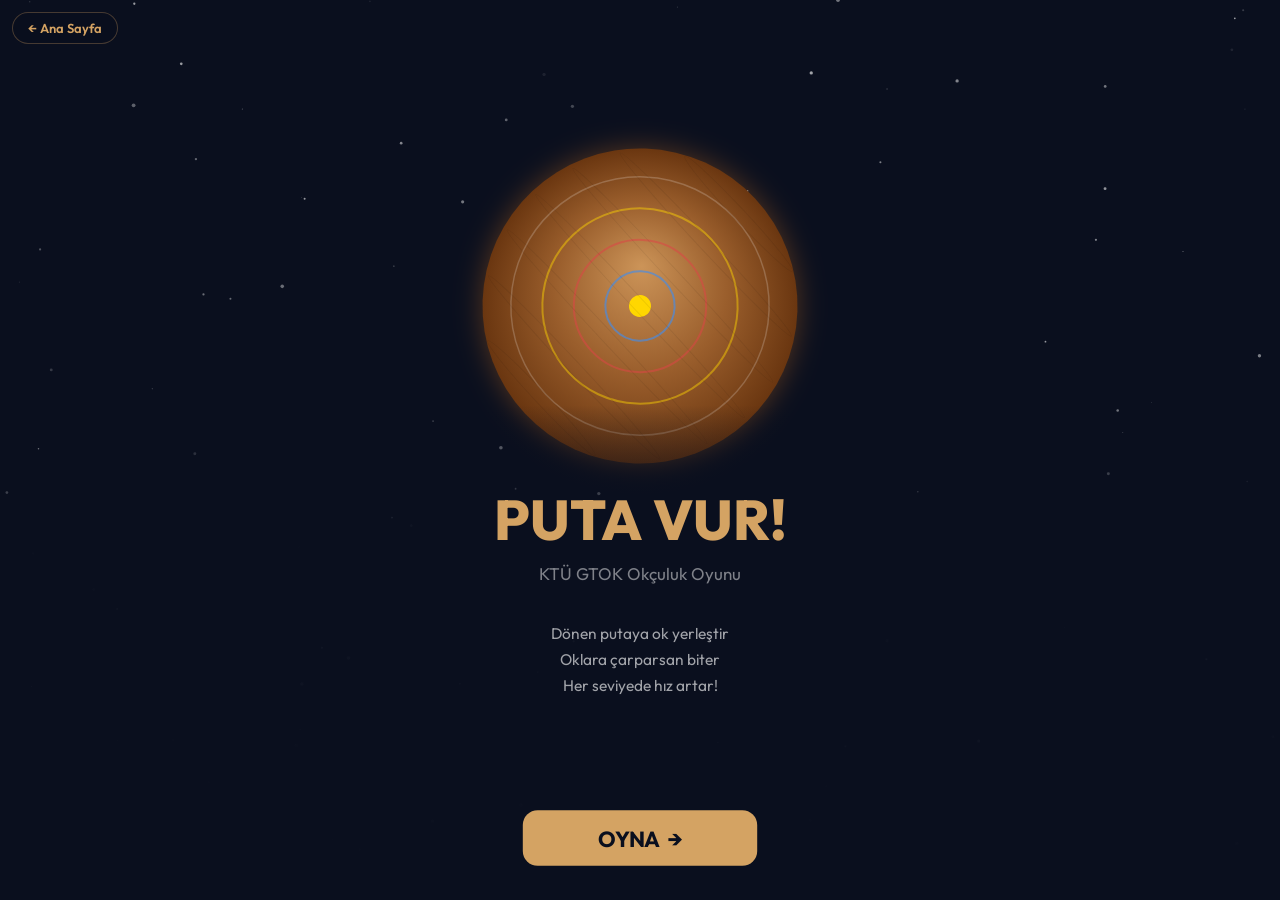
<file: oyun.html>
<!DOCTYPE html>
<html lang="tr">
<head>
<meta charset="UTF-8">
<meta name="viewport" content="width=device-width, initial-scale=1.0, user-scalable=no">
<title>Puta Vur! — KTÜ GTOK</title>
<style>
  *, *::before, *::after { box-sizing: border-box; margin: 0; padding: 0; }
  body {
    background: #0a0f1e;
    overflow: hidden;
    font-family: 'Outfit', 'Segoe UI', system-ui, sans-serif;
    touch-action: none;
    user-select: none;
    -webkit-user-select: none;
  }
  canvas { display: block; }
  #back {
    position: fixed;
    top: 12px; left: 12px;
    background: rgba(10,15,30,0.85);
    border: 1px solid rgba(212,163,99,0.3);
    color: #d4a363;
    padding: 7px 15px;
    border-radius: 20px;
    font-size: 13px;
    font-weight: 600;
    text-decoration: none;
    z-index: 100;
    backdrop-filter: blur(8px);
  }
  #back:active { background: rgba(212,163,99,0.18); }
</style>
<link rel="preconnect" href="https://fonts.googleapis.com">
<link href="https://fonts.googleapis.com/css2?family=Outfit:wght@400;500;600;700;800&display=swap" rel="stylesheet">
</head>
<body>
<a href="index.html" id="back">← Ana Sayfa</a>
<canvas id="c"></canvas>

<script>
// ─── CANVAS ──────────────────────────────────────────────────────────────────
const canvas = document.getElementById('c');
const ctx    = canvas.getContext('2d');
let W = 0, H = 0;

function resize() {
  W = canvas.width  = window.innerWidth;
  H = canvas.height = window.innerHeight;
  if (gs) updateLayout();
}
window.addEventListener('resize', resize);

// ─── AUDIO ───────────────────────────────────────────────────────────────────
let _ac = null;
function getAC() {
  if (!_ac) _ac = new (window.AudioContext || window.webkitAudioContext)();
  if (_ac.state === 'suspended') _ac.resume();
  return _ac;
}
function beep(type) {
  try {
    const a = getAC(), t = a.currentTime;
    const o = a.createOscillator(), g = a.createGain();
    o.connect(g); g.connect(a.destination);
    if (type === 'shoot') {
      o.type = 'sawtooth';
      o.frequency.setValueAtTime(700, t);
      o.frequency.exponentialRampToValueAtTime(180, t + 0.09);
      g.gain.setValueAtTime(0.10, t);
      g.gain.exponentialRampToValueAtTime(0.001, t + 0.1);
      o.start(t); o.stop(t + 0.1);
    } else if (type === 'thud') {
      o.type = 'sine';
      o.frequency.setValueAtTime(230, t);
      o.frequency.exponentialRampToValueAtTime(70, t + 0.12);
      g.gain.setValueAtTime(0.28, t);
      g.gain.exponentialRampToValueAtTime(0.001, t + 0.16);
      o.start(t); o.stop(t + 0.16);
    } else if (type === 'crack') {
      const noise = a.createOscillator();
      const ng = a.createGain();
      noise.connect(ng); ng.connect(a.destination);
      noise.type = 'sawtooth';
      noise.frequency.setValueAtTime(200, t);
      noise.frequency.linearRampToValueAtTime(50, t + 0.25);
      ng.gain.setValueAtTime(0.35, t);
      ng.gain.exponentialRampToValueAtTime(0.001, t + 0.28);
      noise.start(t); noise.stop(t + 0.28);
    } else if (type === 'up') {
      [330, 440, 550, 660, 880].forEach((f, i) => {
        const oo = a.createOscillator(), gg = a.createGain();
        oo.connect(gg); gg.connect(a.destination);
        oo.type = 'sine'; oo.frequency.value = f;
        const s = t + i * 0.08;
        gg.gain.setValueAtTime(0.16, s);
        gg.gain.exponentialRampToValueAtTime(0.001, s + 0.13);
        oo.start(s); oo.stop(s + 0.13);
      });
    }
  } catch (_) {}
}

// ─── STARS ───────────────────────────────────────────────────────────────────
const STARS = Array.from({length: 90}, () => ({
  x: Math.random(), y: Math.random(),
  r: Math.random() * 1.6 + 0.3,
  a: Math.random() * 0.55 + 0.08
}));

// ─── CONSTANTS ───────────────────────────────────────────────────────────────
const GOLD = '#d4a363';
const DARK = '#0a0f1e';
const RED  = '#e85555';
const HS_KEY = 'gtok_hs_puta';

// ─── LEVEL CONFIG ────────────────────────────────────────────────────────────
function lvlCfg(l) {
  return {
    speed:       Math.min(0.017 + (l - 1) * 0.0045, 0.060),
    needed:      Math.min(4 + l, 12),
    dirChanges:  l >= 4,
    flipMin:     Math.max(60, 150 - l * 12),
    flipMax:     Math.max(90, 200 - l * 15)
  };
}

// ─── GAME STATE ──────────────────────────────────────────────────────────────
let gs = null;

function updateLayout() {
  if (!gs) return;
  gs.tx = W / 2;
  gs.ty = H * 0.34;
  gs.tr = Math.min(W, H) * 0.175;
  gs.shootY = H - 88;
}

function initState() {
  const cfg = lvlCfg(1);
  gs = {
    screen:    'title',
    score:     0,
    hs:        +localStorage.getItem(HS_KEY) || 0,
    level:     1,
    tx: 0, ty: 0, tr: 0, shootY: 0,
    angle:     0,
    speed:     cfg.speed,
    dir:       1,
    frame:     0,
    nextFlip:  150 + Math.random() * 120,
    placed:    [],
    placedCount: 0,
    needed:    cfg.needed,
    arrow:     null,
    canShoot:  true,
    particles: [],
    texts:     [],
    shake:     0,
    transTimer:0,
    newRecord: false
  };
  updateLayout();
}

// ─── DRAWING ─────────────────────────────────────────────────────────────────

function drawStars() {
  STARS.forEach(s => {
    ctx.beginPath();
    ctx.arc(s.x * W, s.y * H, s.r, 0, Math.PI * 2);
    ctx.fillStyle = `rgba(255,255,255,${s.a})`;
    ctx.fill();
  });
}

function drawTarget() {
  const { tx, ty, tr, angle } = gs;
  ctx.save();
  ctx.translate(tx, ty);
  ctx.rotate(angle);

  // Outer glow
  ctx.shadowBlur  = 28;
  ctx.shadowColor = 'rgba(180,100,30,0.45)';

  // Wood fill
  const grd = ctx.createRadialGradient(-tr * 0.18, -tr * 0.18, 0, 0, 0, tr);
  grd.addColorStop(0.0, '#cc9458');
  grd.addColorStop(0.55,'#9a5e2c');
  grd.addColorStop(1.0, '#6a3610');
  ctx.fillStyle = grd;
  ctx.beginPath();
  ctx.arc(0, 0, tr, 0, Math.PI * 2);
  ctx.fill();
  ctx.shadowBlur = 0;

  // Ring stripes
  [
    { r: tr * 0.82, c: 'rgba(255,255,255,0.20)', w: 1.5 },
    { r: tr * 0.62, c: 'rgba(255,215,0,0.45)',   w: 2   },
    { r: tr * 0.42, c: 'rgba(220,70,70,0.55)',   w: 2   },
    { r: tr * 0.22, c: 'rgba(70,140,230,0.65)',  w: 2   }
  ].forEach(({r, c, w}) => {
    ctx.beginPath();
    ctx.arc(0, 0, r, 0, Math.PI * 2);
    ctx.strokeStyle = c; ctx.lineWidth = w; ctx.stroke();
  });

  // Gold center dot
  ctx.fillStyle = '#ffd700';
  ctx.beginPath();
  ctx.arc(0, 0, tr * 0.07, 0, Math.PI * 2);
  ctx.fill();

  // Wood grain lines
  ctx.strokeStyle = 'rgba(0,0,0,0.065)';
  ctx.lineWidth = 1;
  for (let i = 0; i < 7; i++) {
    const yy = -tr + (i + 0.5) * (tr * 2 / 7);
    const rx = Math.sqrt(Math.max(0, tr * tr - yy * yy)) * 0.97;
    ctx.beginPath();
    ctx.ellipse(0, yy, rx, tr * 0.038, 0, 0, Math.PI * 2);
    ctx.stroke();
  }

  ctx.restore();
}

// Draw a single arrow: tip at (tipX, tipY), pointing radially at worldAngle
function drawArrow(tipX, tipY, worldAngle, alpha) {
  ctx.save();
  ctx.globalAlpha = alpha ?? 1;
  ctx.translate(tipX, tipY);
  // After this rotation: -Y → inward toward center, +Y → outward from center
  ctx.rotate(worldAngle + Math.PI / 2);

  const L = 68; // shaft length

  ctx.shadowBlur  = 5;
  ctx.shadowColor = 'rgba(0,0,0,0.55)';

  // Metal tip (pointing inward = -Y direction)
  ctx.fillStyle = '#b0b0b0';
  ctx.beginPath();
  ctx.moveTo(0, -12);
  ctx.lineTo(-5.5, 5);
  ctx.lineTo(5.5, 5);
  ctx.closePath();
  ctx.fill();

  ctx.shadowBlur = 0;

  // Shaft (outward = +Y)
  ctx.fillStyle = '#9a6030';
  ctx.fillRect(-2.5, 5, 5, L);

  // Nock
  ctx.fillStyle = '#6a3618';
  ctx.fillRect(-2.5, 5 + L - 9, 5, 9);

  // Fletching left
  ctx.fillStyle = '#cc3030';
  ctx.beginPath();
  ctx.moveTo(-2.5, 5 + L - 12);
  ctx.lineTo(-13,  5 + L + 10);
  ctx.lineTo(-2.5, 5 + L + 1);
  ctx.closePath();
  ctx.fill();

  // Fletching right
  ctx.beginPath();
  ctx.moveTo(2.5, 5 + L - 12);
  ctx.lineTo(13,  5 + L + 10);
  ctx.lineTo(2.5, 5 + L + 1);
  ctx.closePath();
  ctx.fill();

  ctx.restore();
}

function drawPlacedArrows() {
  const { tx, ty, tr, angle, placed } = gs;
  placed.forEach(sa => {
    const wa  = angle + sa.angle;
    const tipX = tx + Math.cos(wa) * (tr * 0.87);
    const tipY = ty + Math.sin(wa) * (tr * 0.87);
    drawArrow(tipX, tipY, wa, 1);
  });
}

function drawFlyingArrow() {
  if (!gs.arrow) return;
  const { x, y, ang } = gs.arrow;
  drawArrow(x, y, ang, 1);
}

function drawReadyArrow() {
  if (!gs.canShoot || gs.arrow || gs.screen !== 'playing') return;
  // Stationary arrow at bottom center, pointing up
  drawArrow(W / 2, gs.shootY, -Math.PI / 2, 0.85);
}

function drawHUD() {
  const fs = Math.min(W * 0.055, 27);

  // Score (top-right)
  ctx.textAlign  = 'right';
  ctx.fillStyle  = GOLD;
  ctx.font       = `700 ${fs}px Outfit, system-ui`;
  ctx.fillText(gs.score, W - 18, 50);
  ctx.font       = `500 ${fs * 0.48}px Outfit, system-ui`;
  ctx.fillStyle  = 'rgba(212,163,99,0.50)';
  ctx.fillText('SKOR', W - 18, 50 + fs * 0.58);

  // Level (top-left)
  ctx.textAlign  = 'left';
  ctx.fillStyle  = GOLD;
  ctx.font       = `700 ${fs}px Outfit, system-ui`;
  ctx.fillText(`SEVİYE ${gs.level}`, 18, 50);
  ctx.font       = `500 ${fs * 0.48}px Outfit, system-ui`;
  ctx.fillStyle  = 'rgba(212,163,99,0.50)';
  ctx.fillText(`EN İYİ: ${gs.hs}`, 18, 50 + fs * 0.58);

  // Arrow counter (bottom)
  const spacing = Math.min(30, (W * 0.7) / gs.needed);
  const total   = gs.needed;
  const ox      = W / 2 - (total * spacing) / 2;
  const oy      = H - 38;

  for (let i = 0; i < total; i++) {
    const x = ox + i * spacing + spacing / 2;
    const used = i < gs.placedCount;
    ctx.save();
    ctx.translate(x, oy);
    if (used) {
      ctx.beginPath();
      ctx.arc(0, 0, 3, 0, Math.PI * 2);
      ctx.fillStyle = 'rgba(212,163,99,0.22)';
      ctx.fill();
    } else {
      ctx.fillStyle = i === gs.placedCount
        ? 'rgba(212,163,99,0.95)'
        : 'rgba(212,163,99,0.45)';
      ctx.beginPath();
      ctx.moveTo(0, -9); ctx.lineTo(-4.5, 1); ctx.lineTo(4.5, 1);
      ctx.closePath(); ctx.fill();
      ctx.fillRect(-1.5, 1, 3, 9);
    }
    ctx.restore();
  }

  // Hint pulse
  if (gs.placedCount === 0 && gs.screen === 'playing') {
    const alpha = 0.35 + Math.sin(Date.now() / 550) * 0.25;
    ctx.textAlign  = 'center';
    ctx.fillStyle  = `rgba(212,163,99,${alpha})`;
    ctx.font       = `500 ${Math.min(W * 0.037, 16)}px Outfit, system-ui`;
    ctx.fillText('Ekrana dokun — ateş et!', W / 2, H - 62);
  }
}

function drawParticles() {
  gs.particles = gs.particles.filter(p => p.life > 0);
  gs.particles.forEach(p => {
    ctx.save();
    ctx.globalAlpha = p.life / p.maxLife;
    ctx.fillStyle   = p.c;
    ctx.beginPath();
    ctx.arc(p.x, p.y, p.r, 0, Math.PI * 2);
    ctx.fill();
    ctx.restore();
    p.x += p.vx; p.y += p.vy; p.vy += 0.20; p.life--;
  });
}

function drawTexts() {
  gs.texts = gs.texts.filter(t => t.life > 0);
  gs.texts.forEach(t => {
    ctx.save();
    ctx.globalAlpha  = t.life / t.maxLife;
    ctx.textAlign    = 'center';
    ctx.font         = `700 ${t.sz}px Outfit, system-ui`;
    ctx.fillStyle    = t.c;
    ctx.fillText(t.txt, t.x, t.y);
    ctx.restore();
    t.y -= 1.4; t.life--;
  });
}

// ─── SCREENS ─────────────────────────────────────────────────────────────────

function drawTitle() {
  ctx.fillStyle = DARK;
  ctx.fillRect(0, 0, W, H);
  drawStars();
  drawTarget(); // spinning in bg

  // Gradient overlay below target
  const ov = ctx.createLinearGradient(0, H * 0.45, 0, H);
  ov.addColorStop(0,   'rgba(10,15,30,0)');
  ov.addColorStop(0.25,'rgba(10,15,30,0.92)');
  ov.addColorStop(1,   DARK);
  ctx.fillStyle = ov;
  ctx.fillRect(0, 0, W, H);

  ctx.textAlign = 'center';

  // Big title
  ctx.fillStyle = GOLD;
  ctx.font      = `800 ${Math.min(W * 0.12, 56)}px Outfit, system-ui`;
  ctx.fillText('PUTA VUR!', W / 2, H * 0.60);

  ctx.fillStyle = 'rgba(255,255,255,0.48)';
  ctx.font      = `400 ${Math.min(W * 0.038, 17)}px Outfit, system-ui`;
  ctx.fillText('KTÜ GTOK Okçuluk Oyunu', W / 2, H * 0.60 + 40);

  // Rules
  ctx.fillStyle = 'rgba(255,255,255,0.62)';
  ctx.font      = `400 ${Math.min(W * 0.036, 15.5)}px Outfit, system-ui`;
  ['Dönen putaya ok yerleştir',
   'Oklara çarparsan biter',
   'Her seviyede hız artar!'].forEach((l, i) =>
    ctx.fillText(l, W / 2, H * 0.71 + i * 26)
  );

  // High score
  if (gs.hs > 0) {
    ctx.fillStyle = 'rgba(212,163,99,0.62)';
    ctx.font      = `600 ${Math.min(W * 0.038, 16)}px Outfit, system-ui`;
    ctx.fillText(`🏆  En Yüksek: ${gs.hs}`, W / 2, H * 0.86);
  }

  // Start button (pulse)
  const bW = Math.min(W * 0.54, 236), bH = 56;
  const bX = W / 2 - bW / 2, bY = H * 0.90;
  const p  = 1 + Math.sin(Date.now() / 460) * 0.025;
  ctx.save();
  ctx.translate(W/2, bY + bH/2);
  ctx.scale(p, p);
  ctx.translate(-W/2, -(bY + bH/2));
  ctx.fillStyle = GOLD;
  ctx.beginPath();
  ctx.roundRect(bX, bY, bW, bH, 15);
  ctx.fill();
  ctx.fillStyle = DARK;
  ctx.font      = `700 ${Math.min(W * 0.049, 22)}px Outfit, system-ui`;
  ctx.fillText('OYNA  →', W / 2, bY + 37);
  ctx.restore();
}

function drawDead() {
  ctx.fillStyle = 'rgba(10,15,30,0.84)';
  ctx.fillRect(0, 0, W, H);

  ctx.textAlign = 'center';

  ctx.fillStyle = RED;
  ctx.font      = `800 ${Math.min(W * 0.09, 44)}px Outfit, system-ui`;
  ctx.fillText('ÇARPTINIZ! 💥', W / 2, H * 0.25);

  ctx.fillStyle = '#fff';
  ctx.font      = `700 ${Math.min(W * 0.095, 48)}px Outfit, system-ui`;
  ctx.fillText(gs.score, W / 2, H * 0.38);

  ctx.fillStyle = 'rgba(255,255,255,0.45)';
  ctx.font      = `400 ${Math.min(W * 0.038, 17)}px Outfit, system-ui`;
  ctx.fillText('puan', W / 2, H * 0.38 + 32);

  if (gs.newRecord) {
    ctx.fillStyle = GOLD;
    ctx.font      = `700 ${Math.min(W * 0.05, 23)}px Outfit, system-ui`;
    ctx.fillText('🏆  Yeni Rekor!', W / 2, H * 0.50);
  } else if (gs.hs > 0) {
    ctx.fillStyle = 'rgba(212,163,99,0.60)';
    ctx.font      = `400 ${Math.min(W * 0.038, 17)}px Outfit, system-ui`;
    ctx.fillText(`En yüksek: ${gs.hs}`, W / 2, H * 0.50);
  }

  ctx.fillStyle = 'rgba(255,255,255,0.38)';
  ctx.font      = `400 ${Math.min(W * 0.035, 15)}px Outfit, system-ui`;
  ctx.fillText(`${gs.level}. seviyeye kadar ulaştınız`, W / 2, H * 0.57);

  const bW = Math.min(W * 0.54, 224), bH = 54;

  // Restart btn
  ctx.fillStyle = GOLD;
  ctx.beginPath();
  ctx.roundRect(W/2 - bW/2, H * 0.64, bW, bH, 14);
  ctx.fill();
  ctx.fillStyle = DARK;
  ctx.font      = `700 ${Math.min(W * 0.045, 20)}px Outfit, system-ui`;
  ctx.fillText('TEKRAR OYNA', W / 2, H * 0.64 + 35);

  // Menu btn
  ctx.fillStyle = 'rgba(255,255,255,0.09)';
  ctx.beginPath();
  ctx.roundRect(W/2 - bW/2, H * 0.64 + 68, bW, bH, 14);
  ctx.fill();
  ctx.strokeStyle = 'rgba(255,255,255,0.18)';
  ctx.lineWidth = 1; ctx.stroke();
  ctx.fillStyle = 'rgba(255,255,255,0.62)';
  ctx.font      = `500 ${Math.min(W * 0.04, 18)}px Outfit, system-ui`;
  ctx.fillText('Ana Sayfa →', W / 2, H * 0.64 + 68 + 34);
}

function drawLevelDone() {
  ctx.fillStyle = 'rgba(10,15,30,0.78)';
  ctx.fillRect(0, 0, W, H);

  ctx.textAlign = 'center';
  ctx.fillStyle = GOLD;
  ctx.font      = `800 ${Math.min(W * 0.082, 40)}px Outfit, system-ui`;
  ctx.fillText('SEVİYE TAMAM! 🎯', W / 2, H * 0.33);

  ctx.fillStyle = 'rgba(255,255,255,0.65)';
  ctx.font      = `500 ${Math.min(W * 0.046, 21)}px Outfit, system-ui`;
  ctx.fillText(`SEVİYE ${gs.level + 1} başlıyor…`, W / 2, H * 0.45);

  // Auto-progress bar
  const prog = gs.transTimer / 80;
  const bW   = Math.min(W * 0.58, 250);
  ctx.fillStyle = 'rgba(255,255,255,0.12)';
  ctx.beginPath(); ctx.roundRect(W/2 - bW/2, H * 0.53, bW, 7, 4); ctx.fill();
  ctx.fillStyle = GOLD;
  ctx.beginPath(); ctx.roundRect(W/2 - bW/2, H * 0.53, bW * Math.min(prog, 1), 7, 4); ctx.fill();
}

// ─── UPDATE ───────────────────────────────────────────────────────────────────

function burst(x, y, color, n = 12) {
  for (let i = 0; i < n; i++) {
    const a  = (Math.PI * 2 * i / n) + (Math.random() - 0.5) * 0.7;
    const sp = 1.8 + Math.random() * 3.2;
    gs.particles.push({
      x, y,
      vx: Math.cos(a) * sp,
      vy: Math.sin(a) * sp - 1.8,
      r:  2.5 + Math.random() * 2.5,
      c:  color, life: 35 + Math.random() * 20, maxLife: 55
    });
  }
}

function floatTxt(txt, x, y, c, sz = 28) {
  gs.texts.push({ txt, x, y, c, sz, life: 58, maxLife: 58 });
}

function normAngle(a) {
  return ((a + Math.PI * 3) % (Math.PI * 2)) - Math.PI;
}

function shoot() {
  if (!gs.canShoot || gs.arrow || gs.screen !== 'playing') return;
  const sx = W / 2, sy = gs.shootY;
  const dx = gs.tx - sx, dy = gs.ty - sy;
  const dist = Math.sqrt(dx * dx + dy * dy);
  const spd  = dist / 18;

  gs.canShoot = false;
  beep('shoot');
  gs.arrow = {
    x: sx, y: sy,
    vx: (dx / dist) * spd,
    vy: (dy / dist) * spd,
    ang: Math.atan2(dy, dx)
  };
}

function update() {
  const scr = gs.screen;

  if (scr === 'title') { gs.angle += 0.013; return; }

  if (scr === 'dead') { gs.angle += 0.007; drawParticles(); drawTexts(); return; }

  if (scr === 'level_done') {
    gs.angle += gs.speed * gs.dir;
    gs.transTimer++;
    if (gs.transTimer >= 80) advanceLevel();
    return;
  }

  // Playing
  gs.angle += gs.speed * gs.dir;
  gs.frame++;
  if (gs.shake > 0) gs.shake -= 1;

  const cfg = lvlCfg(gs.level);
  if (cfg.dirChanges && gs.frame >= gs.nextFlip) {
    gs.dir     *= -1;
    gs.nextFlip = gs.frame + cfg.flipMin + Math.random() * (cfg.flipMax - cfg.flipMin);
  }

  const fa = gs.arrow;
  if (fa) {
    fa.x += fa.vx;
    fa.y += fa.vy;

    const dx   = fa.x - gs.tx;
    const dy   = fa.y - gs.ty;
    const dist = Math.sqrt(dx * dx + dy * dy);

    if (dist <= gs.tr * 0.91) {
      const worldAngle = Math.atan2(dy, dx);
      const relAngle   = normAngle(worldAngle - gs.angle);

      // Collision check: ~11° threshold
      let hit = false;
      for (const sa of gs.placed) {
        if (Math.abs(normAngle(relAngle - sa.angle)) < 0.195) { hit = true; break; }
      }

      gs.arrow = null;

      if (hit) {
        beep('crack');
        burst(fa.x, fa.y, RED, 24);
        gs.shake    = 24;
        gs.canShoot = false;
        setTimeout(() => {
          if (gs.score > gs.hs) {
            gs.hs = gs.score;
            gs.newRecord = true;
            localStorage.setItem(HS_KEY, gs.hs);
          }
          gs.screen = 'dead';
        }, 380);

      } else {
        beep('thud');
        gs.placed.push({ angle: relAngle });
        gs.placedCount++;

        const pts = 10 * gs.level;
        gs.score += pts;
        burst(fa.x, fa.y, GOLD, 10);
        floatTxt(`+${pts}`, fa.x, fa.y - 22, GOLD);

        if (gs.placedCount >= gs.needed) {
          beep('up');
          gs.screen    = 'level_done';
          gs.transTimer = 0;
          floatTxt('SEVİYE TAMAM!', W / 2, H * 0.4, GOLD, 32);
        } else {
          gs.canShoot = true;
        }
      }
    }

    // Off-screen: reset
    if (fa.y < -90 || fa.x < -90 || fa.x > W + 90) {
      gs.arrow    = null;
      gs.canShoot = true;
    }
  }
}

function advanceLevel() {
  gs.level++;
  const cfg      = lvlCfg(gs.level);
  gs.speed       = cfg.speed;
  gs.needed      = cfg.needed;
  gs.placed      = [];
  gs.placedCount = 0;
  gs.canShoot    = true;
  gs.frame       = 0;
  gs.nextFlip    = 150 + Math.random() * 120;
  gs.screen      = 'playing';
}

// ─── MAIN LOOP ────────────────────────────────────────────────────────────────

function draw() {
  let ox = 0, oy = 0;
  if (gs.shake > 0) {
    ox = (Math.random() - 0.5) * gs.shake * 0.55;
    oy = (Math.random() - 0.5) * gs.shake * 0.55;
  }

  ctx.save();
  ctx.translate(ox, oy);

  if (gs.screen === 'title') { drawTitle(); ctx.restore(); return; }

  // Game background
  ctx.fillStyle = DARK;
  ctx.fillRect(-Math.abs(ox) - 2, -Math.abs(oy) - 2, W + Math.abs(ox) * 2 + 4, H + Math.abs(oy) * 2 + 4);
  drawStars();

  drawTarget();
  drawPlacedArrows();
  drawFlyingArrow();
  drawParticles();
  drawTexts();

  if (gs.screen === 'playing') {
    drawHUD();
    drawReadyArrow();
  }

  if (gs.screen === 'dead')       drawDead();
  if (gs.screen === 'level_done') { drawHUD(); drawLevelDone(); }

  ctx.restore();
}

function loop() {
  update();
  draw();
  requestAnimationFrame(loop);
}

// ─── INPUT ────────────────────────────────────────────────────────────────────

function tap(px, py) {
  const scr = gs.screen;

  if (scr === 'title') {
    if (py > H * 0.85) startGame();
    return;
  }

  if (scr === 'dead') {
    const bW = Math.min(W * 0.54, 224);
    // Restart
    if (py > H * 0.64 && py < H * 0.64 + 54 && Math.abs(px - W/2) < bW/2) {
      startGame(); return;
    }
    // Menu
    if (py > H * 0.64 + 68 && py < H * 0.64 + 122 && Math.abs(px - W/2) < bW/2) {
      window.location.href = 'index.html'; return;
    }
    // Tap anywhere else = restart
    startGame(); return;
  }

  if (scr === 'playing') { shoot(); }
}

canvas.addEventListener('pointerdown', e => { e.preventDefault(); tap(e.clientX, e.clientY); });
canvas.addEventListener('touchstart',  e => e.preventDefault(), { passive: false });

// ─── START GAME ───────────────────────────────────────────────────────────────

function startGame() {
  const cfg = lvlCfg(1);
  Object.assign(gs, {
    screen: 'playing',
    score: 0,
    level: 1,
    speed: cfg.speed,
    dir: 1, frame: 0,
    nextFlip: 150 + Math.random() * 120,
    placed: [], placedCount: 0, needed: cfg.needed,
    arrow: null, canShoot: true,
    particles: [], texts: [],
    shake: 0, transTimer: 0, newRecord: false
  });
}

// ─── BOOT ─────────────────────────────────────────────────────────────────────
resize();
initState();
loop();
</script>
</body>
</html>
</file>
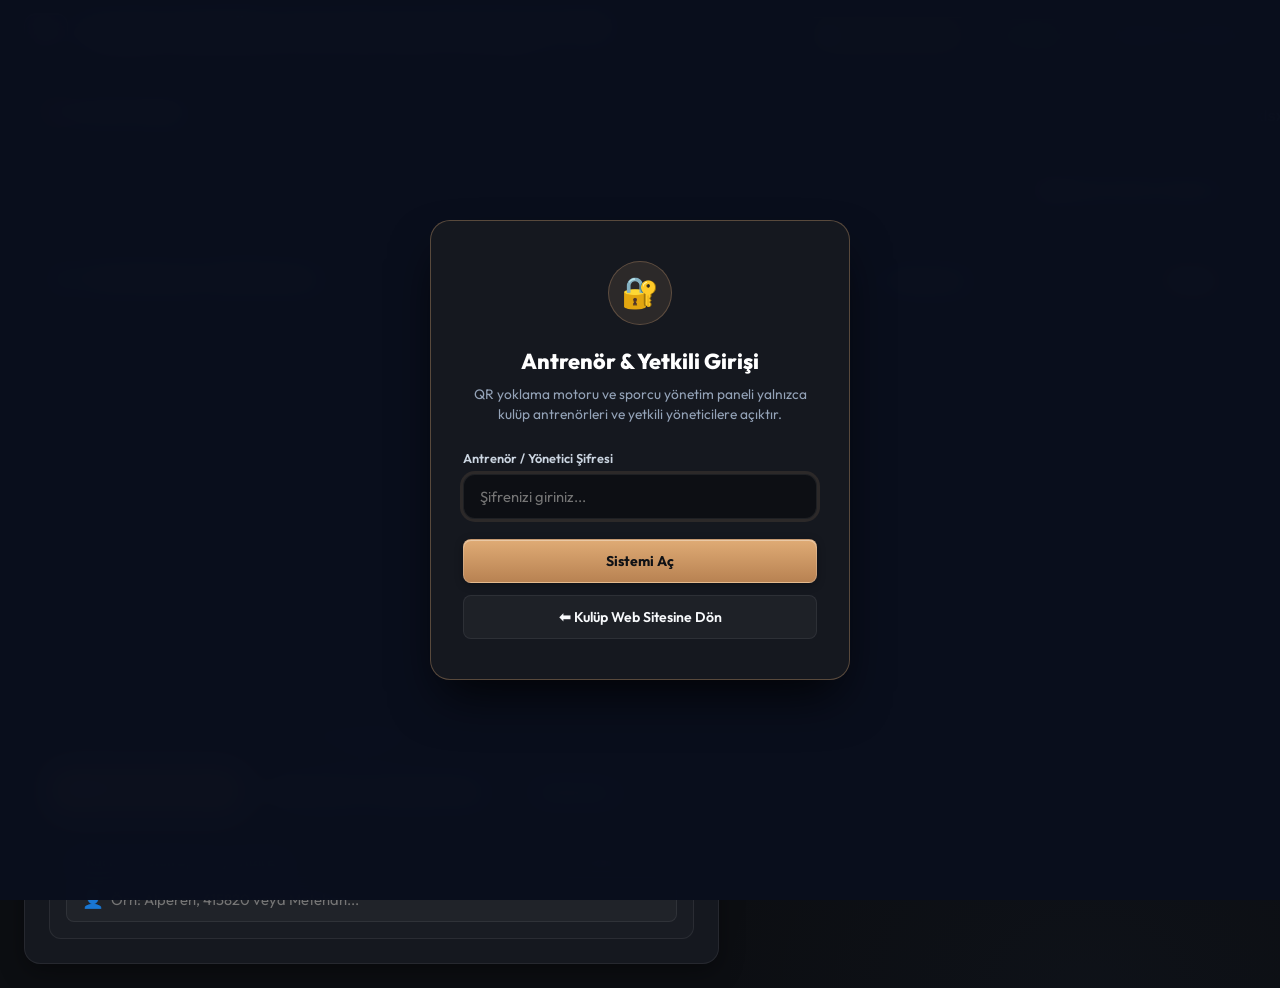
<file: yoklama.html>
<!DOCTYPE html>
<html lang="tr">
<head>
  <meta charset="UTF-8">
  <meta name="viewport" content="width=device-width, initial-scale=1.0">
  <title>KTÜ GTOK - Okçuluk Kulübü QR Yoklama Sistemi</title>
  <meta name="description" content="Karadeniz Teknik Üniversitesi Geleneksel Türk Okçuluk Kulübü (KTÜ GTOK) 0 maliyetli QR kodlu yoklama ve sporcu takip sistemi.">
  
  <!-- Modern Fontlar -->
  <link rel="preconnect" href="https://fonts.googleapis.com">
  <link rel="preconnect" href="https://fonts.gstatic.com" crossorigin>
  <link href="https://fonts.googleapis.com/css2?family=Outfit:wght@400;500;600;700;800&family=Inter:wght@400;500;600&display=swap" rel="stylesheet">
  
  <!-- Yerel Kütüphaneler (100% Çevrimdışı ve Hızlı) -->
  <script src="lib/qrcode.min.js"></script>
  <script src="lib/html5-qrcode.min.js"></script>
  <script>
    if (!window.Html5Qrcode) {
      document.write('<script src="https://unpkg.com/html5-qrcode@2.3.8/html5-qrcode.min.js"><\/script>');
    }
  </script>
  <script src="lib/xlsx.full.min.js"></script>
  <script>
    if (!window.XLSX) {
      document.write('<script src="https://cdn.jsdelivr.net/npm/xlsx@0.18.5/dist/xlsx.full.min.js"><\/script>');
    }
  </script>
  <script src="lib/confetti.browser.min.js"></script>
  
  <!-- Özel Okçuluk Teması Stilleri -->
  <link rel="stylesheet" href="css/style.css">
</head>
<body>

  <!-- Antrenör & Yönetici Güvenlik Giriş Bariyeri -->
  <div id="admin-auth-overlay" style="position:fixed; inset:0; z-index:999999; background:rgba(10, 15, 29, 0.98); backdrop-filter:blur(16px); display:flex; align-items:center; justify-content:center; padding:1.5rem;">
    <div style="max-width:420px; width:100%; background:var(--bg-card); border:1px solid rgba(212, 163, 115, 0.35); border-radius:var(--radius-xl); padding:2.5rem 2rem; box-shadow:0 25px 50px -12px rgba(0,0,0,0.8); text-align:center;">
      <div style="width:64px; height:64px; margin:0 auto 1.25rem; border-radius:50%; background:rgba(212,163,115,0.12); border:1px solid rgba(212,163,115,0.3); display:flex; align-items:center; justify-content:center; font-size:1.9rem;">
        🔐
      </div>
      <h2 style="color:#fff; font-size:1.35rem; font-weight:800; margin-bottom:0.4rem; font-family:'Outfit',sans-serif;">Antrenör & Yetkili Girişi</h2>
      <p style="color:#94a3b8; font-size:0.86rem; line-height:1.5; margin-bottom:1.5rem;">
        QR yoklama motoru ve sporcu yönetim paneli yalnızca kulüp antrenörleri ve yetkili yöneticilere açıktır.
      </p>
      <form id="admin-auth-form" onsubmit="handleAdminLogin(event)">
        <div style="margin-bottom:1.25rem; text-align:left;">
          <label style="display:block; font-size:0.8rem; font-weight:600; color:#cbd5e1; margin-bottom:0.4rem;">Antrenör / Yönetici Şifresi</label>
          <input type="password" id="admin-auth-pass" class="form-control" placeholder="Şifrenizi giriniz..." autofocus required style="width:100%; padding:0.75rem 1rem; background:rgba(0,0,0,0.35); border:1px solid var(--border-color); color:#fff; border-radius:var(--radius-md);">
          <div id="admin-auth-error" style="color:#f87171; font-size:0.8rem; margin-top:0.4rem; display:none;">⚠️ Şifre hatalı! Lütfen antrenör şifresini kontrol ediniz.</div>
        </div>
        <button type="submit" class="btn btn-primary" style="width:100%; padding:0.75rem; font-weight:700; margin-bottom:0.75rem;">Sistemi Aç</button>
        <a href="index.html" class="btn btn-secondary" style="width:100%; display:inline-block; padding:0.65rem; text-decoration:none; text-align:center;">⬅ Kulüp Web Sitesine Dön</a>
      </form>
    </div>
  </div>
  <script>
    function checkAdminAuth() {
      const auth = sessionStorage.getItem('gtok_admin_auth');
      const overlay = document.getElementById('admin-auth-overlay');
      if (auth === 'true') {
        if (overlay) overlay.style.display = 'none';
      } else {
        if (overlay) overlay.style.display = 'flex';
      }
    }
    function handleAdminLogin(e) {
      e.preventDefault();
      const pass = document.getElementById('admin-auth-pass').value.trim();
      const savedPass = localStorage.getItem('gtok_admin_password') || 'gtok2026';
      if (pass === savedPass) {
        sessionStorage.setItem('gtok_admin_auth', 'true');
        document.getElementById('admin-auth-overlay').style.display = 'none';
      } else {
        document.getElementById('admin-auth-error').style.display = 'block';
      }
    }
    checkAdminAuth();
  </script>

  <!-- Üst Bar / Header -->
  <header class="app-header">
    <div class="header-container">
      <div class="brand">
        <div class="brand-icon">🏹</div>
        <div class="brand-text">
          <h1 class="club-name-text">KTÜ GTOK Okçuluk Kulübü</h1>
          <p>Karadeniz Teknik Üniversitesi • QR Yoklama & Sporcu Takip Sistemi</p>
        </div>
      </div>

      <div class="header-actions">
        <a href="index.html" class="btn btn-secondary" style="text-decoration:none; display:inline-flex; align-items:center; gap:0.4rem; padding:0.45rem 0.85rem; border-radius:8px; font-weight:600; font-size:0.85rem; background:rgba(212,175,55,0.15); color:#facc15; border:1px solid rgba(212,175,55,0.35); transition:all 0.2s;" onmouseover="this.style.background='rgba(212,175,55,0.25)'" onmouseout="this.style.background='rgba(212,175,55,0.15)'">
          🏛️ <span class="hide-mobile">Kulüp Ana Sayfası</span>
        </a>
        <div class="cloud-badge disconnected" id="header-cloud-badge" title="Bulut Veritabanı Durumu" style="display: none;">
          <span class="cloud-dot" id="header-cloud-dot"></span>
          <span id="header-cloud-status">Bulut: Yerel Mod</span>
        </div>
        <div class="live-badge">
          <span class="live-dot"></span>
          <span id="header-today-count">0 Katılım</span>
        </div>
        <div class="time-display" id="header-live-time">Yükleniyor...</div>
      </div>
    </div>
  </header>

  <!-- Navigasyon Sekmeleri -->
  <nav class="nav-tabs" role="tablist">
    <button class="nav-tab active" data-tab="tab-scanner">
      <span>🎯</span> Hızlı QR Yoklama
    </button>
    <button class="nav-tab" data-tab="tab-sessions">
      <span>⏰</span> Antrenman Seansları & Gruplar
      <span class="tab-badge" id="total-sessions-count">0 Seans</span>
    </button>
    <button class="nav-tab" data-tab="tab-students">
      <span>🏹</span> KTÜ Okçuları & QR Kartlar
      <span class="tab-badge" id="total-students-count">0 Sporcu</span>
    </button>
    <button class="nav-tab" data-tab="tab-history">
      <span>📅</span> Geçmiş & Yoklama Defteri
    </button>
    <button class="nav-tab" data-tab="tab-excel">
      <span>📥</span> Excel (.xlsx) Aktarım
    </button>
    <button class="nav-tab" data-tab="tab-announcements">
      <span>📢</span> Web Duyuruları
    </button>
    <button class="nav-tab" data-tab="tab-settings">
      <span>⚙️</span> Kulüp Ayarları & Yedek
    </button>
  </nav>

  <!-- Ana İçerik -->
  <main class="main-content">

    <!-- SEKME 1: HIZLI QR YOKLAMA -->
    <section id="tab-scanner" class="tab-pane active">

      <!-- Sade Aktif Seans Bilgi Şeridi -->
      <div style="margin-bottom: 1.25rem; display: flex; align-items: center; justify-content: space-between; background: rgba(255, 255, 255, 0.03); border: 1px solid var(--border-color); border-radius: var(--radius-md); padding: 0.65rem 1rem; flex-wrap: wrap; gap: 0.75rem;">
        <div style="display: flex; align-items: center; gap: 0.65rem;">
          <span style="font-size: 0.85rem; color: #94a3b8; font-weight: 600;">⏰ Yoklama Seansı:</span>
          <select id="active-session-select" class="form-control" style="width: auto; padding: 0.35rem 0.75rem; font-size: 0.88rem; font-weight: 700; color: #38bdf8; border-color: rgba(56, 189, 248, 0.35); background: rgba(0,0,0,0.3);" onchange="SessionManager.handleSessionChange(this.value)">
            <!-- Dinamik doldurulacak -->
          </select>
        </div>
        <div style="display: flex; align-items: center; gap: 1rem;">
          <div style="font-size: 0.85rem; color: #94a3b8;">
            Seans Katılımı: <span id="session-attended-count" style="color: #4ade80; font-weight: 700;">0</span> / <span id="session-total-count" style="font-weight: 700;">0</span> Okçu
          </div>
          <button class="btn btn-secondary" onclick="appSwitchTab('tab-sessions')" style="padding: 0.35rem 0.75rem; font-size: 0.82rem;">
            <span>📅 Seansları Yönet & Listeleri Aç</span>
          </button>
        </div>
      </div>

      <div class="scanner-grid">
        
        <!-- Sol Panel: Kamera, Resimden QR ve Okutucu -->
        <div class="card">
          <div class="card-header">
            <h2 class="card-title">
              <span class="icon">📷</span> Canlı Kamera & QR Okutucu
            </h2>
            <span id="camera-status-text" style="font-size: 0.85rem; color: #94a3b8;">Kamera Kapalı</span>
          </div>

          <!-- Kamera & Sürükle-Bırak Çerçevesi -->
          <div class="camera-box" id="camera-box-dropzone">
            <div id="reader"></div>
            
            <!-- Okçuluk Hedef Göstergesi Çerçevesi -->
            <div class="scanner-overlay" id="scanner-overlay" style="display: none;">
              <div class="target-aim">
                <div class="scan-laser"></div>
              </div>
            </div>

            <!-- Resimden Okuma İçin Gizli Tarayıcı Konteyneri -->
            <div id="reader-file-temp" style="display: none;"></div>
          </div>

          <!-- İpucu / Bilgi Bandı -->
          <div class="camera-box-dropzone-hint">
            💡 <strong>İpucu:</strong> QR resmini bu kutunun içine <u>sürükleyip bırakabilir</u> veya WhatsApp Web'den kopyalayıp <u>Ctrl + V</u> ile yapıştırabilirsiniz.
          </div>

          <!-- Kamera & Dosya Kontrolleri -->
          <div class="camera-controls">
            <button id="btn-toggle-camera" class="btn btn-primary" style="flex: 1;">
              <span>📷 Kamerayı Başlat</span>
            </button>

            <!-- Resimden / Galeriden QR Oku Butonu -->
            <label class="btn btn-secondary" style="cursor: pointer; display: inline-flex; align-items: center; gap: 0.4rem;">
              <span>📁 Galeriden / Dosyadan QR Seç</span>
              <input type="file" id="qr-file-input" accept="image/*" style="display: none;">
            </label>

            <select id="camera-select" class="form-control" style="flex: 1; max-width: 180px;">
              <option value="">Kamera Seç...</option>
            </select>
          </div>

          <!-- Kartını Unutanlar İçin Hızlı Manuel Yoklama Arama Kutusu -->
          <div class="quick-search-box">
            <label class="form-label" style="display: flex; justify-content: space-between;">
              <span>🔍 Kartını Unutan Sporcuyu Hızlı Ekle</span>
              <small style="color: var(--gold);">İsim veya Öğrenci No yazın</small>
            </label>
            <div class="search-input-wrapper">
              <span class="icon">👤</span>
              <input type="text" id="quick-search-input" class="input-field" placeholder="Örn: Alperen, 415820 veya Metehan...">
            </div>
            <div id="quick-search-results" class="search-results-dropdown" style="display: none;"></div>
          </div>
        </div>

        <!-- Sağ Panel: Bugün Katılanlar / Beklenenler Canlı Akışı -->
        <div class="card">
          <div class="card-header live-stream-header" style="flex-wrap: wrap; gap: 0.5rem;">
            <div style="display: flex; align-items: center; gap: 0.4rem;">
              <button class="btn btn-secondary" id="btn-stream-attended" style="padding: 0.35rem 0.75rem; font-size: 0.82rem; border-color: var(--gold);" onclick="AttendanceManager.setStreamTab('ATTENDED')">
                <span>🎯 Gelenler</span>
              </button>
              <button class="btn btn-secondary" id="btn-stream-expected" style="padding: 0.35rem 0.75rem; font-size: 0.82rem;" onclick="AttendanceManager.setStreamTab('EXPECTED')">
                <span>⏳ Beklenenler</span>
              </button>
            </div>
            <span class="stats-counter" id="today-count-badge">0 Okçu</span>
          </div>

          <div class="attendance-scroll-list" id="today-attendance-list">
            <!-- Dinamik doldurulacak -->
          </div>
        </div>

      </div>
    </section>

    <!-- SEKME: ANTRENMAN SEANSLARI & DERS GRUPLARI (KUTUCUK KUTUCUK GÖRÜNÜM) -->
    <section id="tab-sessions" class="tab-pane">
      <div class="toolbar" style="margin-bottom: 1.5rem; justify-content: space-between;">
        <div>
          <h2 style="font-size: 1.35rem; font-weight: 800; color: #fff; display: flex; align-items: center; gap: 0.6rem;">
            <span>⏰</span> Antrenman Seansları ve Ders Grupları
          </h2>
          <p style="font-size: 0.86rem; color: #94a3b8; margin-top: 0.25rem;">
            Her kutucuk ayrı bir antrenman saatini temsil eder. Kutucuğa tıklayarak listeyi açabilir, dersin yoklamasını ayrı alabilir ve Excel indirebilirsiniz.
          </p>
        </div>

        <div style="display: flex; gap: 0.75rem; align-items: center; flex-wrap: wrap;">
          <button class="btn btn-secondary" onclick="document.getElementById('excel-sessions-auto-import').click()" title="Form yanıtlarını içeren Excel dosyasını yükleyin, gruplar otomatik oluşsun">
            <span>📥 Form / Excel Yükle (Otomatik Grupla)</span>
          </button>
          <input type="file" id="excel-sessions-auto-import" accept=".xlsx, .xls, .csv" style="display: none;" onchange="ExcelExporter.handleSessionExcelImport(this)">

          <button class="btn btn-primary" onclick="SessionManager.openCreateModal()">
            <span>+ Yeni Seans / Grup Ekle</span>
          </button>
        </div>
      </div>

      <!-- KUTUCUK KUTUCUK SEANS LİSTESİ -->
      <div id="sessions-grid-container" class="sessions-grid">
        <!-- Dinamik olarak kutucuklar buraya render edilecek -->
      </div>
    </section>

    <!-- SEKME 2: SPORCULAR VE DİJİTAL QR KARTLAR -->
    <section id="tab-students" class="tab-pane">
      <div class="toolbar">
        <div class="toolbar-search">
          <input type="text" id="student-search-input" class="form-control" placeholder="Okçu ara (Ad, Öğrenci No, Fakülte, Bölüm)...">
        </div>

        <div style="display: flex; gap: 0.75rem; align-items: center;">
          <select id="student-session-filter" class="form-control" style="width: auto; border-color: rgba(56, 189, 248, 0.45); color: #38bdf8;" onchange="StudentsManager.renderStudentsList()">
            <option value="ALL">Tüm Antrenman Grupları</option>
          </select>

          <select id="student-category-filter" class="form-control" style="width: auto;">
            <option value="ALL">Tüm Kategoriler</option>
          </select>

          <select id="student-role-filter" class="form-control" style="width: auto; border-color: rgba(212, 163, 115, 0.45); color: var(--gold);" onchange="StudentsManager.renderStudentsList()">
            <option value="ALL">Tüm Kadro</option>
            <option value="YK">⚜️ Sadece Yönetim Kurulu</option>
            <option value="MEMBER">🏹 Sadece Sporcular</option>
          </select>

          <button class="btn btn-secondary" onclick="document.getElementById('excel-student-import-input').click()" title="Excel (.xlsx, .xls, .csv) dosyasından toplu okçu aktar">
            <span>📥 Excel / CSV Yükle</span>
          </button>
          <input type="file" id="excel-student-import-input" accept=".xlsx, .xls, .csv" style="display: none;" onchange="ExcelExporter.handleFileInput(this)">

          <button class="btn btn-secondary" onclick="ExcelExporter.exportStudents('csv')" title="Tüm kayıtlı üyeleri CSV formatında indir">
            <span>📄 CSV İndir</span>
          </button>

          <button class="btn btn-secondary" onclick="StudentsManager.printAllCards()">
            <span>🖨️ Toplu Kartları Yazdır (A4)</span>
          </button>

          <button class="btn btn-primary" onclick="StudentsManager.openAddModal()">
            <span>+ Yeni Okçu Ekle</span>
          </button>
        </div>
      </div>

      <div class="students-grid" id="students-container">
        <!-- Dinamik doldurulacak -->
      </div>
    </section>

    <!-- SEKME 3: GEÇMİŞ GÜNLER & YOKLAMA DEFTERİ -->
    <section id="tab-history" class="tab-pane">

      <!-- KART: Devamsızlık / Devam Durumu Sorgula -->
      <div class="card" style="margin-bottom:1.5rem;">
        <div class="card-header">
          <h2 class="card-title"><span class="icon">📊</span> Devamsızlık / Devam Durumu Sorgula</h2>
        </div>
        <p style="color:var(--text-muted);font-size:0.9rem;margin-bottom:1rem;">
          Sporcu no veya adıyla arama yapın — aylık katılım sayısı, beklenen seans ve devam yüzdesi görüntülenir.
        </p>
        <div style="display:flex;gap:0.5rem;flex-wrap:wrap;">
          <input type="text" id="absence-search-input" class="form-control" placeholder="Sporcu No veya Adı..." style="flex:1;min-width:200px;"
            onkeydown="if(event.key==='Enter') AttendanceTools.runAbsenceQuery()">
          <button class="btn btn-primary" onclick="AttendanceTools.runAbsenceQuery()">
            <span>Sorgula</span>
          </button>
        </div>
        <div id="absence-result-container"></div>
      </div>

      <!-- KART: Toplu Geçmiş Yoklama Girişi -->
      <div class="card" style="margin-bottom:1.5rem;">
        <div class="card-header">
          <h2 class="card-title"><span class="icon">📝</span> Toplu Geçmiş Yoklama Girişi</h2>
        </div>
        <p style="color:var(--text-muted);font-size:0.9rem;margin-bottom:1rem;">
          Geçmiş bir tarih ve seans seçin, gelen sporcuları işaretleyin, tek tuşla kaydedin.
        </p>
        <div style="display:flex;gap:0.75rem;flex-wrap:wrap;align-items:flex-end;margin-bottom:1rem;">
          <div class="form-group" style="margin:0;flex:1;min-width:150px;">
            <label class="form-label">Tarih</label>
            <input type="date" id="bulk-entry-date" class="form-control">
          </div>
          <div class="form-group" style="margin:0;flex:2;min-width:200px;">
            <label class="form-label">Seans / Ders Grubu</label>
            <select id="bulk-entry-session" class="form-control"
              onclick="AttendanceTools.populateSessionSelect('bulk-entry-session')">
              <option value="">— Seans Seçin —</option>
            </select>
          </div>
          <button class="btn btn-primary" onclick="AttendanceTools.loadBulkStudents()" style="white-space:nowrap;">
            <span>Sporcuları Getir</span>
          </button>
        </div>
        <div id="bulk-entry-students" style="margin-bottom:0.75rem;"></div>
        <button id="bulk-entry-save" class="btn btn-success" style="display:none;width:100%;"
          onclick="AttendanceTools.saveBulkEntry()">
          <span>💾 Yoklamayı Kaydet</span>
        </button>
      </div>

      <!-- KART: Tarihe Göre İncele -->
      <div class="card">
        <div class="card-header">
          <div style="display: flex; align-items: center; gap: 1rem; flex-wrap: wrap;">
            <h2 class="card-title">
              <span class="icon">📅</span> Tarihe Göre Yoklama İncele
            </h2>
            <input type="date" id="history-date-picker" class="form-control" style="width: auto;">
          </div>
          <div id="history-summary-text" style="font-size: 0.95rem;">
            Katılım durumu hesaplanıyor...
          </div>
        </div>

        <div id="history-list-container" style="overflow-x: auto; margin-top: 1rem;">
          <!-- Tablo dinamik yüklenecek -->
        </div>
      </div>
    </section>

    <!-- SEKME 4: EXCEL (.xlsx) AKTARIM MERKEZİ -->
    <section id="tab-excel" class="tab-pane">
      <!-- 1. İÇE AKTARIM (EXCEL'DEN TOPLU OKÇU / ÜYE YÜKLEME) -->
      <div class="card" style="margin-bottom: 1.5rem; border: 1px solid rgba(212, 163, 115, 0.35); background: linear-gradient(180deg, rgba(21, 24, 31, 0.95) 0%, rgba(15, 17, 23, 0.98) 100%);">
        <div class="card-header" style="display: flex; justify-content: space-between; align-items: center; flex-wrap: wrap; gap: 0.75rem;">
          <h2 class="card-title" style="display: flex; align-items: center; gap: 0.6rem; margin: 0;">
            <span class="icon">📥</span> Excel'den 330 Kişilik Üye Listesini İçe Aktar
          </h2>
          <span style="font-size: 0.85rem; color: var(--accent-gold); font-weight: 600;">⚡ Otomatik Akıllı Sütun Tanıma</span>
        </div>

        <p style="color: var(--text-muted); font-size: 0.92rem; margin-top: 0.75rem; line-height: 1.6;">
          Google Forms, kulüp kayıt formunuz veya öğrenci işlerinden indirdiğiniz Excel / CSV dosyasını doğrudan seçin. Sistem sütunları (<strong>Ad Soyad</strong>, <strong>No</strong>, <strong>Bölüm</strong>, <strong>Fakülte</strong>, <strong>Telefon</strong>) otomatik tanır ve her bir okçu için saniyeler içinde çalışan <strong>dijital QR kartı</strong> üretir.
        </p>

        <div style="display: flex; gap: 0.75rem; flex-wrap: wrap; margin-top: 1.25rem; align-items: center;">
          <label class="btn btn-primary" style="cursor: pointer; display: inline-flex; align-items: center; gap: 0.5rem; margin: 0; padding: 0.85rem 1.4rem;">
            <span>📁 Dosya Seç (.xlsx / .csv / .xls)</span>
            <input type="file" id="excel-tab-import-input" accept=".xlsx, .xls, .csv" style="display: none;" onchange="ExcelExporter.handleFileInput(this)">
          </label>

          <button class="btn btn-secondary" onclick="ExcelExporter.downloadTemplate('xlsx')" style="display: inline-flex; align-items: center; gap: 0.4rem;">
            <span>📄 Excel Şablonu (.xlsx)</span>
          </button>

          <button class="btn btn-secondary" onclick="ExcelExporter.downloadTemplate('csv')" style="display: inline-flex; align-items: center; gap: 0.4rem;">
            <span>📄 CSV Şablonu (.csv)</span>
          </button>
        </div>

        <div style="margin-top: 1.25rem; padding: 0.9rem 1.1rem; border-radius: var(--radius-md); background: rgba(255, 255, 255, 0.02); border: 1px dashed var(--border-color); font-size: 0.85rem; color: var(--text-muted); display: flex; flex-direction: column; gap: 0.4rem;">
          <div>💡 <strong>Yükleme İpuçları:</strong></div>
          <div>• <strong>CSV ve Excel formatlarının ikisi de desteklenir:</strong> Google Forms'tan veya Excel'den indirdiğiniz <code>.csv</code> ya da <code>.xlsx</code> dosyasını doğrudan seçebilirsiniz.</div>
          <div>• Excel tablonuzda yalnızca <strong>Ad Soyad</strong> sütunu olması bile yeterlidir.</div>
          <div>• Eğer numara sütunu yoksa sistem otomatik olarak sırayla <code>0001</code>, <code>0002</code>, <code>0003</code>... kulüp sicil numaralarını dağıtır.</div>
          <div>• Supabase bulut veritabanınız bağlıysa, yüklenen tüm üyeler otomatik olarak buluta da yedeklenir.</div>
        </div>
      </div>

      <!-- 2. DIŞA AKTARIM (RAPORLAR) -->
      <div class="card">
        <div class="card-header">
          <h2 class="card-title">
            <span class="icon">📊</span> Raporları Excel (.xlsx) veya CSV Olarak İndirme
          </h2>
          <span style="color: #10b981; font-weight: 600;">✓ Türkçe Karakter Uyumlu (UTF-8 BOM)</span>
        </div>

        <p style="color: var(--text-muted); font-size: 0.95rem; margin-bottom: 1.5rem;">
          Yoklama kayıtlarınızı ve kulüp okçu listesini kulüp yönetimi veya arşiviniz için hem Microsoft Excel hem de evrensel CSV formatında indirebilirsiniz.
        </p>

        <div class="excel-feature-cards">
          <!-- Format 0: Sporcu Devam Raporu -->
          <div class="excel-card">
            <div>
              <div class="excel-card-header">
                <div class="excel-icon-box" style="background:rgba(99,102,241,0.1);border-color:rgba(99,102,241,0.3);color:#818cf8;">📈</div>
                <div>
                  <h3 style="font-size:1.1rem;color:#fff;">Sporcu Devam Raporu</h3>
                  <p style="font-size:0.85rem;color:#94a3b8;margin-top:0.25rem;">
                    Her seans için ayrı sayfa. Sabit 40 haftalık sütun — G geldi, İ izinli, boş gelmedi. Katılım oranı ile birlikte.
                  </p>
                </div>
              </div>
            </div>
            <div style="display:flex;gap:0.5rem;flex-wrap:wrap;margin-top:1rem;">
              <button class="btn btn-primary" onclick="ExcelExporter.exportAttendanceReport('xlsx')" style="flex:1;">
                <span>📥 Excel (.xlsx)</span>
              </button>
              <button class="btn btn-secondary" onclick="ExcelExporter.exportAttendanceReport('csv')">
                <span>📄 CSV</span>
              </button>
            </div>
          </div>

          <!-- Format 1: Resmi Aylık Matris -->
          <div class="excel-card">
            <div>
              <div class="excel-card-header">
                <div class="excel-icon-box">📑</div>
                <div>
                  <h3 style="font-size: 1.1rem; color: #fff;">Aylık Resmi Matris Çizelgesi</h3>
                  <p style="font-size: 0.85rem; color: #94a3b8; margin-top: 0.25rem;">
                    Satırlarda okçular, sütunlarda gün gün katılım (G / -) ve en sonda Toplam Katılım sütunu.
                  </p>
                </div>
              </div>

              <div class="form-group" style="margin-top: 1.25rem;">
                <label class="form-label">Rapor Ayı Seçin:</label>
                <input type="month" id="excel-month-select" class="form-control">
              </div>
            </div>

            <div style="display: flex; gap: 0.5rem; flex-wrap: wrap; margin-top: 1rem;">
              <button class="btn btn-success" onclick="ExcelExporter.exportMatrix('xlsx')" style="flex: 1;">
                <span>📥 Excel (.xlsx)</span>
              </button>
              <button class="btn btn-secondary" onclick="ExcelExporter.exportMatrix('csv')">
                <span>📄 CSV İndir</span>
              </button>
            </div>
          </div>

          <!-- Format 1b: Ders / Seans Bazlı Matris -->
          <div class="excel-card">
            <div>
              <div class="excel-card-header">
                <div class="excel-icon-box" style="background:rgba(16,185,129,0.1);border-color:rgba(16,185,129,0.3);color:#10b981;">📚</div>
                <div>
                  <h3 style="font-size:1.1rem;color:#fff;">Ders Bazlı Matris (Her Ders Ayrı Sayfa)</h3>
                  <p style="font-size:0.85rem;color:#94a3b8;margin-top:0.25rem;">
                    Seçilen ayda her seans / ders grubu için ayrı bir Excel sayfası — katılım matrisi ile birlikte.
                  </p>
                </div>
              </div>
              <p style="font-size:0.82rem;color:#64748b;margin-top:0.75rem;">Ay seçimi üstteki "Rapor Ayı" alanından yapılır.</p>
            </div>
            <div style="margin-top:1rem;">
              <button class="btn btn-success" onclick="ExcelExporter.exportMatrixBySession()" style="width:100%;">
                <span>📥 Ders Bazlı Excel İndir (.xlsx)</span>
              </button>
            </div>
          </div>

          <!-- Format 2: Detaylı Ham Liste -->
          <div class="excel-card">
            <div>
              <div class="excel-card-header">
                <div class="excel-icon-box">📋</div>
                <div>
                  <h3 style="font-size: 1.1rem; color: #fff;">Detaylı Zaman Damgalı Liste</h3>
                  <p style="font-size: 0.85rem; color: #94a3b8; margin-top: 0.25rem;">
                    Her yoklamanın tam tarih, saat, okçu no ve kategori bilgilerini içeren kronolojik liste.
                  </p>
                </div>
              </div>
            </div>

            <div style="display: flex; gap: 0.5rem; flex-wrap: wrap; margin-top: 1rem;">
              <button class="btn btn-primary" onclick="ExcelExporter.exportDetailedList('xlsx')" style="flex: 1;">
                <span>📥 Excel (.xlsx)</span>
              </button>
              <button class="btn btn-secondary" onclick="ExcelExporter.exportDetailedList('csv')">
                <span>📄 CSV İndir</span>
              </button>
            </div>
          </div>

          <!-- Format 3: Tüm Üye Listesi -->
          <div class="excel-card">
            <div>
              <div class="excel-card-header">
                <div class="excel-icon-box" style="background: rgba(212, 163, 115, 0.1); border-color: rgba(212, 163, 115, 0.3); color: var(--accent-gold);">👥</div>
                <div>
                  <h3 style="font-size: 1.1rem; color: #fff;">Tüm Kayıtlı Okçu Listesi</h3>
                  <p style="font-size: 0.85rem; color: #94a3b8; margin-top: 0.25rem;">
                    Sistemdeki tüm kayıtlı okçuların no, isim, bölüm, fakülte ve telefon bilgilerini içeren güncel liste.
                  </p>
                </div>
              </div>
            </div>

            <div style="display: flex; gap: 0.5rem; flex-wrap: wrap; margin-top: 1rem;">
              <button class="btn btn-primary" onclick="ExcelExporter.exportStudents('xlsx')" style="flex: 1;">
                <span>📥 Excel (.xlsx)</span>
              </button>
              <button class="btn btn-secondary" onclick="ExcelExporter.exportStudents('csv')">
                <span>📄 CSV Olarak İndir</span>
              </button>
            </div>
          </div>
        </div>
      </div>
    </section>

    <!-- SEKME 5: KULÜP AYARLARI VE YEDEKLEME -->
    <section id="tab-settings" class="tab-pane">
      <div style="max-width: 760px; margin: 0 auto; display: flex; flex-direction: column; gap: 1.5rem;">

        <!-- KART: KULÜP AYARLARI -->
        <div class="card">
          <div class="card-header">
            <h2 class="card-title">
              <span class="icon">⚙️</span> Kulüp Ayarları
            </h2>
          </div>

          <form id="settings-form">
            <div class="form-group">
              <label class="form-label">Kulüp / Topluluk Adı</label>
              <input type="text" id="setting-club-name" class="form-control" placeholder="Karadeniz Teknik Üniversitesi Geleneksel Türk Okçuluk Kulübü">
            </div>

            <div class="form-group">
              <label class="form-label">Kulüp Kısaltması / Kod</label>
              <input type="text" id="setting-club-code" class="form-control" placeholder="KTÜ GTOK">
            </div>

            <div class="form-group" style="display: flex; align-items: center; gap: 0.75rem; margin-top: 1rem;">
              <input type="checkbox" id="setting-sound-toggle" checked style="width: 18px; height: 18px; accent-color: var(--gold);">
              <label for="setting-sound-toggle" style="cursor: pointer; font-size: 0.95rem; font-weight: 600;">
                🔊 QR Okutulduğunda "Bip!" Onay Sesini Çal
              </label>
            </div>

            <button type="submit" class="btn btn-primary" style="margin-top: 1rem;">
              <span>💾 Ayarları Kaydet</span>
            </button>
          </form>

          <hr style="border: none; border-top: 1px solid var(--border-color); margin: 2rem 0;">

          <!-- SUPABASE BULUT BAĞLANTISI -->
          <div>
            <div style="display:flex; align-items:center; justify-content:space-between; flex-wrap:wrap; gap:0.5rem; margin-bottom:0.75rem;">
              <h3 style="font-size:1.05rem; color:#fff;">☁️ Supabase Bulut Bağlantısı</h3>
              <div class="cloud-badge disconnected" id="settings-cloud-badge">
                <span class="cloud-dot"></span>
                <span id="settings-cloud-status">Bağlı Değil</span>
              </div>
            </div>
            <p style="font-size:0.85rem; color:#94a3b8; margin-bottom:1.25rem;">
              Farklı cihazlardan aynı veriye erişmek için Supabase projenizin bilgilerini girin.
            </p>
            <div class="form-group">
              <label class="form-label">Supabase Proje URL</label>
              <input type="text" id="supabase-url-input" class="form-control" placeholder="https://xxxx.supabase.co" autocomplete="off" spellcheck="false">
            </div>
            <div class="form-group">
              <label class="form-label">Anon Public Key</label>
              <input type="text" id="supabase-key-input" class="form-control" placeholder="sb_publishable_..." autocomplete="off" spellcheck="false">
            </div>
            <div style="display:flex; gap:0.75rem; flex-wrap:wrap; margin-top:1rem;">
              <button class="btn btn-primary" id="btn-save-supabase">
                <span id="btn-save-supabase-text">⚡ Test Et & Buluta Bağlan</span>
              </button>
              <button class="btn btn-secondary" id="btn-disconnect-supabase" style="display:none; border-color:rgba(239,68,68,0.4); color:#f87171;">
                🔌 Bağlantıyı Kes
              </button>
              <button class="btn btn-secondary" id="btn-sync-to-cloud" style="display:none;">
                📤 Yerel Verileri Buluta Aktar
              </button>
            </div>
          </div>

          <hr style="border: none; border-top: 1px solid var(--border-color); margin: 2rem 0;">

          <div>
            <h3 style="font-size: 1.05rem; margin-bottom: 0.5rem; color: #fff;">💾 Manuel Dosya Yedekleme</h3>
            <p style="font-size: 0.85rem; color: #94a3b8; margin-bottom: 1.25rem;">
              İstediğiniz zaman tüm sporcu ve yoklama verilerini tek bir JSON dosyası olarak bilgisayarınıza indirebilir veya geri yükleyebilirsiniz.
            </p>

            <div style="display: flex; gap: 1rem; flex-wrap: wrap;">
              <button class="btn btn-secondary" id="btn-export-backup">
                <span>📤 Tüm Verileri İndir (.json)</span>
              </button>

              <label class="btn btn-secondary" style="cursor: pointer;">
                <span>📥 Yedeği Geri Yükle</span>
                <input type="file" id="backup-file-input" accept=".json" style="display: none;">
              </label>
            </div>
          </div>
        </div>

      </div>
    </section>

    <!-- SEKME: WEB SİTESİ DUYURULARI (SADECE ANTRENÖR/YÖNETİCİ) -->
    <section id="tab-announcements" class="tab-pane">
      <div style="display: flex; justify-content: space-between; align-items: center; margin-bottom: 1.5rem; flex-wrap: wrap; gap: 1rem; background: rgba(255, 255, 255, 0.02); padding: 1.25rem; border-radius: var(--radius-md); border: 1px solid var(--border-color);">
        <div>
          <h2 style="font-size: 1.25rem; font-weight: 800; color: #fff; margin-bottom: 0.25rem;">📢 Kulüp Web Sitesi Duyuruları</h2>
          <p style="font-size: 0.85rem; color: #94a3b8;">Kulüp ana sayfasında sporculara gösterilen duyurular yalnızca bu yetkili panelden yönetilebilir.</p>
        </div>
        <button class="btn btn-primary" onclick="AnnouncementsAdmin.openModal()">
          <span>+</span> Yeni Duyuru Ekle
        </button>
      </div>

      <div id="admin-announcements-list" style="display: flex; flex-direction: column; gap: 0.85rem;">
        <!-- Dinamik doldurulur -->
      </div>
    </section>

  </main>

  <!-- MODAL: SPORCU EKLE / DÜZENLE -->
  <div class="modal-backdrop" id="student-modal">
    <div class="modal-box">
      <div class="modal-header">
        <h3 id="student-modal-title" style="font-size: 1.15rem; font-weight: 700; color: #fff;">Yeni Okçu Ekle</h3>
        <button class="btn btn-secondary btn-icon-only" onclick="StudentsManager.closeModal()">✕</button>
      </div>

      <form id="student-form">
        <input type="hidden" id="student-is-edit" value="0">
        <input type="hidden" id="student-old-id" value="">
        <div class="modal-body">
          <div class="form-group">
            <label class="form-label">Kulüp / Okçu No (İstediğiniz Numarayı Verebilirsiniz) *</label>
            <input type="text" id="student-id-input" class="form-control" required placeholder="Örn: 0001">
          </div>

          <div class="form-group">
            <label class="form-label">Adı Soyadı *</label>
            <input type="text" id="student-name-input" class="form-control" required placeholder="Örn: Alperen Kılıç">
          </div>

          <div class="form-group">
            <label class="form-label">Fakülte</label>
            <input type="text" id="student-faculty-input" class="form-control" placeholder="Örn: Mühendislik Fakültesi, İİBF vb.">
          </div>

          <div class="form-group">
            <label class="form-label">Bölüm</label>
            <input type="text" id="student-department-input" class="form-control" placeholder="Örn: Bilgisayar Mühendisliği, Hukuk vb.">
          </div>

          <div class="form-group">
            <label class="form-label">Kategori / Seans Grubu</label>
            <input type="text" id="student-category-input" class="form-control" placeholder="Örn: Geleneksel Türk Okçuluğu, Kemankeş Adayı, İleri Seviye">
          </div>

          <div class="form-group" style="background: rgba(56, 189, 248, 0.06); padding: 0.85rem; border-radius: var(--radius-md); border: 1px dashed rgba(56, 189, 248, 0.35);">
            <label class="form-label" style="color: #38bdf8; display: flex; align-items: center; justify-content: space-between;">
              <span>⏰ Antrenman Seansı / Grubu</span>
              <span style="font-size: 0.78rem; opacity: 0.85; font-weight: normal;">(Formda seçtiği saat)</span>
            </label>
            <select id="student-session-select" class="form-control" onchange="StudentsManager.handleSessionSelectChange(this)">
              <!-- Dinamik doldurulacak -->
            </select>
            <input type="text" id="student-session-custom-input" class="form-control" placeholder="Örn: Hafta Sonu 14:00 - 16:00" style="display: none; margin-top: 0.5rem;">
          </div>

          <div class="form-group">
            <label class="form-label">Telefon Numarası</label>
            <input type="tel" id="student-phone-input" class="form-control" placeholder="0555 123 4567">
          </div>

          <div class="form-group" style="background: rgba(212, 163, 115, 0.08); padding: 0.85rem; border-radius: var(--radius-md); border: 1px dashed rgba(212, 163, 115, 0.4);">
            <label class="form-label" style="color: var(--gold); display: flex; align-items: center; justify-content: space-between;">
              <span>⚜️ Kulüp Görevi / Yönetim Kurulu Unvanı</span>
              <span style="font-size: 0.78rem; opacity: 0.85; font-weight: normal;">(Yönetimde ise seçin)</span>
            </label>
            <select id="student-role-select" class="form-control" onchange="StudentsManager.handleRoleSelectChange(this)">
              <option value="">Kulüp Sporcusu / Üyesi (Standart)</option>
              <option value="Kulüp Başkanı">👑 Kulüp Başkanı</option>
              <option value="Başkan Yardımcısı">⚜️ Başkan Yardımcısı</option>
              <option value="Genel Sekreter">📜 Genel Sekreter</option>
              <option value="Sayman / Muhasip">💰 Sayman / Muhasip</option>
              <option value="Yönetim Kurulu Üyesi">⚜️ Yönetim Kurulu Üyesi</option>
              <option value="Denetleme Kurulu Başkanı">⚖️ Denetleme Kurulu Başkanı</option>
              <option value="Denetleme Kurulu Üyesi">⚖️ Denetleme Kurulu Üyesi</option>
              <option value="Takım Kaptanı">🏹 Takım Kaptanı / Baş Kemankeş</option>
              <option value="Antrenör / Eğitmen">🎯 Antrenör / Eğitmen</option>
              <option value="CUSTOM">✏️ Özel Görev / Unvan Yaz...</option>
            </select>
            <input type="text" id="student-role-custom-input" class="form-control" placeholder="Örn: Medya ve İletişim Sorumlusu" style="display: none; margin-top: 0.5rem;">
          </div>

          <div class="form-group">
            <label class="form-label">Ekipman Notu (Yay Çekişi, Zihgir vb.)</label>
            <input type="text" id="student-notes-input" class="form-control" placeholder="Örn: 35 lb Kepaze, Tirkeş mevcut">
          </div>
        </div>

        <div class="modal-footer">
          <button type="button" class="btn btn-secondary" onclick="StudentsManager.closeModal()">İptal</button>
          <button type="submit" class="btn btn-primary">Kaydet</button>
        </div>
      </form>
    </div>
  </div>

  <!-- MODAL: DİJİTAL SPORCU QR KİMLİK KARTI (KTÜ GTOK) -->
  <div class="modal-backdrop" id="qr-card-modal">
    <div class="modal-box" style="max-width: 440px;">
      <div class="modal-header">
        <h3 style="font-size: 1.15rem; font-weight: 700; color: #fff;">KTÜ GTOK Dijital Okçu Kartı</h3>
        <button class="btn btn-secondary btn-icon-only" onclick="StudentsManager.closeQRCardModal()">✕</button>
      </div>

      <div class="modal-body">
        <div class="id-card-preview-wrapper">
          <div class="archery-id-card" id="printable-id-card">
            <div class="id-card-watermark">🏹</div>
            <div class="id-card-header">
              <div class="id-card-club-name">KARADENİZ TEKNİK ÜNİVERSİTESİ</div>
              <div class="id-card-sub" style="color: var(--gold); font-weight: bold; margin-top: 2px;">
                GELENEKSEL TÜRK OKÇULUK KULÜBÜ (KTÜ GTOK)
              </div>
            </div>

            <!-- VIP Yönetim Kurulu Rozeti -->
            <div id="idcard-role-banner" class="id-card-role-banner" style="display: none;">
              ⚜️ YÖNETİM KURULU • KULÜP BAŞKANI
            </div>

            <!-- Yüksek Kontrastlı QR Kodu -->
            <div class="id-card-qr-container" id="idcard-qrcode"></div>

            <div class="id-card-name" id="idcard-name">Sporcu Adı</div>
            <div class="id-card-meta">
              <span id="idcard-number" style="font-weight: bold; color: var(--gold);">OKÇU NO: 0001</span>
            </div>
            <div id="idcard-faculty-dept" style="font-size: 0.8rem; color: #cbd5e1; margin-bottom: 0.5rem;">
              Mühendislik Fakültesi • Bilgisayar Müh.
            </div>
            <span class="badge-category" id="idcard-category" style="margin-bottom: 0.75rem;">Okçu</span>

            <div class="id-card-footer">
              KTÜ Geleneksel Türk Okçuluk Kulübü • Dijital Yoklama Kartı
            </div>
          </div>
        </div>
      </div>

      <div class="modal-footer" style="justify-content: space-between;">
        <button class="btn btn-secondary" onclick="StudentsManager.closeQRCardModal()">Kapat</button>
        <button class="btn btn-primary" onclick="StudentsManager.downloadCardImage()">
          <span>📲 Kartı Resim (PNG) İndir</span>
        </button>
      </div>
    </div>
  </div>

  <!-- QR BAŞARI / POPUP BİLDİRİMİ -->
  <div class="checkin-popup" id="checkin-popup">
    <div class="checkin-popup-icon" id="popup-icon">🎯</div>
    <div class="checkin-popup-text">
      <h3 id="popup-student-name">Alperen Kılıç</h3>
      <p id="popup-message">Giriş Saati: 14:32 • Yoklama Alındı</p>
    </div>
  </div>

  <!-- MODAL: YENİ SEANS OLUŞTUR -->
  <div class="modal-backdrop" id="session-create-modal">
    <div class="modal-box">
      <div class="modal-header">
        <h3 style="font-size: 1.15rem; font-weight: 700; color: #fff; display: flex; align-items: center; gap: 0.5rem;">
          <span>⏰</span> Yeni Antrenman Seansı / Grubu Ekle
        </h3>
        <button class="btn btn-secondary btn-icon-only" onclick="SessionManager.closeCreateModal()">✕</button>
      </div>
      <form id="session-create-form" onsubmit="SessionManager.handleSaveNewSession(event)">
        <div class="modal-body">
          <div class="form-group">
            <label class="form-label">Grup / Seans Adı *</label>
            <input type="text" id="session-name-input" class="form-control" required placeholder="Örn: 1. Grup, Hafta Sonu A Grubu">
          </div>

          <div class="form-group">
            <label class="form-label">Antrenman Günü / Tarihi (İsteğe Bağlı)</label>
            <input type="text" id="session-date-input" class="form-control" placeholder="Örn: Pazartesi - Çarşamba veya 2026-10-10">
          </div>

          <div style="display: grid; grid-template-columns: 1fr 1fr; gap: 1rem;">
            <div class="form-group">
              <label class="form-label">Başlangıç Saati *</label>
              <input type="time" id="session-start-input" class="form-control" required value="17:00">
            </div>
            <div class="form-group">
              <label class="form-label">Bitiş Saati *</label>
              <input type="time" id="session-end-input" class="form-control" required value="18:00">
            </div>
          </div>

          <div class="form-group">
            <label class="form-label">Maksimum Kontenjan / Notlar</label>
            <input type="text" id="session-notes-input" class="form-control" placeholder="Örn: Kontenjan 30 Okçu, Salon 2">
          </div>
        </div>
        <div class="modal-footer">
          <button type="button" class="btn btn-secondary" onclick="SessionManager.closeCreateModal()">İptal</button>
          <button type="submit" class="btn btn-primary">
            <span>💾 Seansı Kaydet</span>
          </button>
        </div>
      </form>
    </div>
  </div>

  <!-- MODAL: SEANS ÖĞRENCİ LİSTESİ & AYRI DERS YOKLAMASI (BASINCA AÇILAN LİSTE) -->
  <div class="modal-backdrop" id="session-detail-modal">
    <div class="modal-box modal-box-large">
      <div class="modal-header">
        <div>
          <h3 style="font-size: 1.2rem; font-weight: 700; color: #fff; display: flex; align-items: center; gap: 0.5rem;" id="session-detail-title">
            <span>🏹</span> 1. Seans (17:00 - 18:00)
          </h3>
          <div style="font-size: 0.82rem; color: #94a3b8; margin-top: 2px;" id="session-detail-subtitle">
            Toplam: 24 Sporcu • 18 Geldi • 6 Bekleniyor
          </div>
        </div>
        <button class="btn btn-secondary btn-icon-only" onclick="SessionManager.closeDetailModal()">✕</button>
      </div>

      <div class="modal-body" style="max-height: 70vh;">
        <!-- Seans Eylemleri Araç Çubuğu -->
        <div style="display: flex; gap: 0.65rem; align-items: center; justify-content: space-between; flex-wrap: wrap; margin-bottom: 1rem; padding-bottom: 0.85rem; border-bottom: 1px solid var(--border-color);">
          <div style="display: flex; gap: 0.5rem; flex-wrap: wrap;">
            <button class="btn btn-primary" id="btn-session-start-qr" onclick="SessionManager.startQRForThisSession()" style="font-size: 0.85rem; padding: 0.45rem 0.85rem;">
              <span>🎯 Bu Seans İçin QR Yoklamayı Başlat</span>
            </button>
            <button class="btn btn-secondary" onclick="SessionManager.exportThisSessionExcel()" style="font-size: 0.85rem; padding: 0.45rem 0.85rem;">
              <span>📊 Bu Seansın Yoklamasını Excel İndir</span>
            </button>
            <button class="btn btn-secondary" onclick="document.getElementById('session-specific-excel-input').click()" style="font-size: 0.85rem; padding: 0.45rem 0.85rem;">
              <span>📥 Bu Seansa Excel ile Sporcu Ekle</span>
            </button>
            <input type="file" id="session-specific-excel-input" accept=".xlsx, .xls, .csv" style="display: none;" onchange="SessionManager.handleSessionSpecificExcelUpload(this)">
          </div>

          <div>
            <button class="btn btn-danger btn-icon-only" onclick="SessionManager.deleteCurrentDetailSession()" title="Bu Seansı Sil">
              🗑️
            </button>
          </div>
        </div>

        <!-- Seans Öğrenci Tablosu -->
        <div style="overflow-x: auto;">
          <table style="width: 100%; border-collapse: collapse; font-size: 0.88rem;">
            <thead>
              <tr style="border-bottom: 1px solid var(--border-color); color: var(--gold); text-align: left;">
                <th style="padding: 0.6rem 0.75rem;">Okçu No</th>
                <th style="padding: 0.6rem 0.75rem;">Adı Soyadı</th>
                <th style="padding: 0.6rem 0.75rem;">Fakülte / Bölüm</th>
                <th style="padding: 0.6rem 0.75rem;">Bugünkü Durum</th>
                <th style="padding: 0.6rem 0.75rem; text-align: right;">Hızlı Yoklama & İşlem</th>
              </tr>
            </thead>
            <tbody id="session-detail-students-tbody">
              <!-- Dinamik doldurulacak -->
            </tbody>
          </table>
        </div>
      </div>
      <div class="modal-footer" style="justify-content: space-between;">
        <span style="font-size: 0.82rem; color: #94a3b8;">* Öğrencilere tek tıkla 'Geldi' veya 'Gelmedi' yazabilirsiniz.</span>
        <button class="btn btn-secondary" onclick="SessionManager.closeDetailModal()">Kapat</button>
      </div>
    </div>
  </div>

  <!-- MODAL: FARKLI SEANS UYARISI & AKILLI GEÇİŞ (MISMATCH RESOLUTION) -->
  <div class="modal-backdrop" id="session-mismatch-modal">
    <div class="modal-box">
      <div class="modal-header" style="background: rgba(251, 191, 36, 0.08); border-bottom: 1px solid rgba(251, 191, 36, 0.2);">
        <h3 style="display: flex; align-items: center; gap: 0.6rem; color: #fbbf24; font-size: 1.15rem;">
          <span>⚠️</span>
          <span>Farklı Antrenman Seansı Algılandı</span>
        </h3>
        <button class="btn btn-secondary btn-icon-only" onclick="SessionManager.resolveMismatch('CANCEL')">✕</button>
      </div>
      <div class="modal-body" style="padding: 1.5rem;">
        <div style="background: rgba(255, 255, 255, 0.03); border: 1px solid var(--border-color); border-radius: var(--radius-md); padding: 1rem; margin-bottom: 1.25rem;">
          <div style="font-size: 1.15rem; font-weight: 700; color: #fff;" id="mismatch-student-name">Sporcu Adı</div>
          <div style="font-size: 0.85rem; color: #94a3b8; margin-top: 2px;">Sicil No: <span id="mismatch-student-no" style="color: var(--gold); font-weight: 600;">0001</span></div>
        </div>

        <div style="display: grid; grid-template-columns: 1fr 1fr; gap: 0.75rem; margin-bottom: 1.25rem;">
          <div style="background: rgba(239, 68, 68, 0.1); border: 1px solid rgba(239, 68, 68, 0.3); border-radius: var(--radius-md); padding: 0.85rem;">
            <div style="font-size: 0.75rem; color: #f87171; text-transform: uppercase; font-weight: 600;">Kayıtlı Olduğu Grup</div>
            <div id="mismatch-registered-session" style="font-size: 0.95rem; font-weight: 700; color: #fff; margin-top: 4px;">17:00 - 18:00</div>
          </div>
          <div style="background: rgba(74, 222, 128, 0.1); border: 1px solid rgba(74, 222, 128, 0.3); border-radius: var(--radius-md); padding: 0.85rem;">
            <div style="font-size: 0.75rem; color: #4ade80; text-transform: uppercase; font-weight: 600;">Şu Anki Canlı Seans</div>
            <div id="mismatch-current-session" style="font-size: 0.95rem; font-weight: 700; color: #fff; margin-top: 4px;">18:00 - 19:00</div>
          </div>
        </div>

        <p style="font-size: 0.88rem; color: #cbd5e1; line-height: 1.5; margin-bottom: 0.5rem;">
          Bu okçu farklı bir antrenman saatine okuttu. Nasıl işlem yapmak istersiniz?
        </p>
      </div>
      <div class="modal-footer" style="flex-direction: column; gap: 0.5rem;">
        <button class="btn btn-primary" style="width: 100%; justify-content: center; background: linear-gradient(135deg, #0284c7, #38bdf8);" onclick="SessionManager.resolveMismatch('PERMANENT')">
          <span>🔄 Kalıcı Olarak Bu Seansa Aktar & Yoklama Al</span>
        </button>
        <button class="btn btn-secondary" style="width: 100%; justify-content: center; border-color: rgba(74, 222, 128, 0.5); color: #4ade80;" onclick="SessionManager.resolveMismatch('MAKEUP')">
          <span>🎯 Sadece Bugünlük Telafi Olarak Yaz</span>
        </button>
        <button class="btn btn-secondary" style="width: 100%; justify-content: center;" onclick="SessionManager.resolveMismatch('CANCEL')">
          <span>❌ İptal Et (Giriş Yapma)</span>
        </button>
      </div>
    </div>
  </div>

  <!-- MODAL: DUYURU EKLE / DÜZENLE (YALNIZCA YETKİLİ PANELİ) -->
  <div class="modal-backdrop" id="admin-announcement-modal">
    <div class="modal-box">
      <div class="modal-header">
        <h3 id="admin-ann-modal-title" style="font-size: 1.15rem; font-weight: 700; color: #fff;">Yeni Web Duyurusu Ekle</h3>
        <button class="btn btn-secondary btn-icon-only" onclick="AnnouncementsAdmin.closeModal()">✕</button>
      </div>
      <form id="admin-ann-form" onsubmit="AnnouncementsAdmin.handleSave(event)">
        <input type="hidden" id="admin-ann-id" value="">
        <div class="modal-body">
          <div style="display: grid; grid-template-columns: 1fr 1fr; gap: 1rem;">
            <div class="form-group">
              <label class="form-label">Duyuru Türü / Etiket *</label>
              <select id="admin-ann-tag" class="form-control" required>
                <option value="Önemli">Önemli</option>
                <option value="Antrenman">Antrenman</option>
                <option value="Turnuva">Turnuva & Yarışma</option>
                <option value="Duyuru">Genel Duyuru</option>
                <option value="Kayıt">Kayıt & Başvuru</option>
              </select>
            </div>
            <div class="form-group">
              <label class="form-label">Tarih *</label>
              <input type="text" id="admin-ann-date" class="form-control" required placeholder="Örn: 24 Ekim 2026">
            </div>
          </div>
          <div class="form-group">
            <label class="form-label">Duyuru Başlığı *</label>
            <input type="text" id="admin-ann-title" class="form-control" required placeholder="Örn: 2026 Bahar Dönemi Okçuluk Talimleri Başladı">
          </div>
          <div class="form-group">
            <label class="form-label">Kısa Özet *</label>
            <input type="text" id="admin-ann-desc" class="form-control" required placeholder="Örn: Haftalık antrenman programı Hasan Polat Spor Salonunda yürütülmektedir.">
          </div>
          <div class="form-group">
            <label class="form-label">Detaylı Açıklama / İçerik</label>
            <textarea id="admin-ann-detail" class="form-control" rows="4" placeholder="Duyuru ile ilgili tüm detaylar..."></textarea>
          </div>
        </div>
        <div class="modal-footer">
          <button type="button" class="btn btn-secondary" onclick="AnnouncementsAdmin.closeModal()">İptal</button>
          <button type="submit" class="btn btn-primary">Kaydet ve Web Sitesine Gönder</button>
        </div>
      </form>
    </div>
  </div>

  <!-- Supabase Kütüphanesi ve Entegrasyon Modülü -->
  <script src="lib/supabase.js"></script>
  <script>
    if (typeof window.supabase === 'undefined' && typeof supabase !== 'undefined') {
      window.supabase = supabase;
    }
  </script>
  <script src="js/supabase-config.js?v=20261024_v14"></script>

  <!-- Uygulama Scriptleri -->
  <script src="js/students-data.js?v=20261024_v15"></script>
  <script src="js/audio.js?v=20261024_v15"></script>
  <script src="js/storage.js?v=20261024_v15"></script>
  <script src="js/sessions.js?v=20261031_v17"></script>
  <script src="js/students.js?v=20261024_v15"></script>
  <script src="js/attendance.js?v=20261024_v15"></script>
  <script src="js/scanner.js?v=20261024_v15"></script>
  <script src="js/history.js?v=20261024_v15"></script>
  <script src="js/attendance-tools.js?v=20261024_v16"></script>
  <script src="js/excel.js?v=20261031_v17"></script>
  <script src="js/app.js?v=20261024_v15"></script>
</body>
</html>
</file>
<file: css/style.css>
/* KTÜ GTOK Okçuluk Kulübü Yoklama Sistemi - Doğal & Asil Tasarım Sistemi */
:root {
  /* Doğal Antrasit & Grafit Arka Plan Paleti (Göz yormayan, organik derinlik) */
  --bg-main: #0c0e12;
  --bg-card: #15181f;
  --bg-card-hover: #1c202a;
  --bg-card-subtle: #181c25;
  --bg-glass: rgba(21, 24, 31, 0.85);
  
  /* İnce Zarif Sınırlar */
  --border-color: rgba(255, 255, 255, 0.07);
  --border-light: rgba(255, 255, 255, 0.12);
  --border-active: rgba(212, 163, 115, 0.4);

  /* Asil Okçuluk / Kemankeş Pirinç & Antik Altın Paleti (Yapay neon yerine doğal tonlar) */
  --gold: #d4a373;
  --gold-hover: #e0b080;
  --gold-dark: #a87948;
  --gold-glow: rgba(212, 163, 115, 0.15);
  --gold-light: #faedcd;
  --gold-surface: rgba(212, 163, 115, 0.08);

  /* Doğal Vurgu Renkleri */
  --target-red: #e05252;
  --target-blue: #4f85e0;
  --emerald: #22c55e;
  --emerald-surface: rgba(34, 197, 94, 0.1);
  --emerald-glow: rgba(34, 197, 94, 0.15);
  --rose: #e11d48;

  /* Doğal Tipografi & Metin Renkleri */
  --text-main: #f8fafc;
  --text-muted: #94a3b8;
  --text-dim: #64748b;

  --radius-sm: 8px;
  --radius-md: 12px;
  --radius-lg: 16px;
  --radius-xl: 20px;

  /* Yumuşak Doğal Gölgeler (Yapay neon parlamalar kaldırıldı) */
  --shadow-sm: 0 2px 6px rgba(0, 0, 0, 0.25);
  --shadow-md: 0 8px 24px rgba(0, 0, 0, 0.35);
  --shadow-lg: 0 16px 36px rgba(0, 0, 0, 0.45);
  --shadow-gold: 0 4px 20px rgba(212, 163, 115, 0.12);

  --font-family: 'Outfit', 'Inter', -apple-system, BlinkMacSystemFont, 'Segoe UI', Roboto, sans-serif;
  --transition: all 0.2s cubic-bezier(0.4, 0, 0.2, 1);
}

* {
  box-sizing: border-box;
  margin: 0;
  padding: 0;
}

html {
  overflow-x: hidden;
}

body {
  font-family: var(--font-family);
  background-color: var(--bg-main);
  background-image: 
    radial-gradient(ellipse 60% 40% at 20% 0%, rgba(212, 163, 115, 0.04) 0%, transparent 70%),
    radial-gradient(ellipse 50% 50% at 85% 100%, rgba(79, 133, 224, 0.03) 0%, transparent 60%);
  color: var(--text-main);
  min-height: 100vh;
  line-height: 1.5;
  overflow-x: hidden;
  -webkit-font-smoothing: antialiased;
}

/* Scrollbar */
::-webkit-scrollbar {
  width: 8px;
  height: 8px;
}
::-webkit-scrollbar-track {
  background: var(--bg-main);
}
::-webkit-scrollbar-thumb {
  background: var(--border-light);
  border-radius: 4px;
}
::-webkit-scrollbar-thumb:hover {
  background: var(--gold);
}

/* Üst Başlık (Header) */
.app-header {
  position: sticky;
  top: 0;
  z-index: 100;
  backdrop-filter: blur(16px);
  background: var(--bg-glass);
  border-bottom: 1px solid var(--border-color);
  padding: 0.75rem 1.5rem;
}

.header-container {
  max-width: 1400px;
  margin: 0 auto;
  display: flex;
  align-items: center;
  justify-content: space-between;
  gap: 1rem;
}

.brand {
  display: flex;
  align-items: center;
  gap: 0.85rem;
  text-decoration: none;
  color: inherit;
}

.brand-icon {
  width: 44px;
  height: 44px;
  background: linear-gradient(145deg, #222733, #151821);
  border: 1px solid rgba(212, 163, 115, 0.4);
  border-radius: var(--radius-md);
  display: flex;
  align-items: center;
  justify-content: center;
  font-size: 1.4rem;
  box-shadow: 0 4px 14px rgba(0, 0, 0, 0.4), inset 0 1px 0 rgba(255, 255, 255, 0.1);
  position: relative;
  overflow: hidden;
}

.brand-icon::after {
  content: '';
  position: absolute;
  inset: 0;
  background: radial-gradient(circle at 30% 30%, rgba(212, 163, 115, 0.2), transparent 70%);
  pointer-events: none;
}

.brand-text h1 {
  font-size: 1.2rem;
  font-weight: 700;
  letter-spacing: -0.01em;
  color: #f8fafc;
}

.brand-text p {
  font-size: 0.75rem;
  color: var(--gold);
  font-weight: 600;
  letter-spacing: 0.04em;
  text-transform: uppercase;
}

.header-actions {
  display: flex;
  align-items: center;
  gap: 0.75rem;
}

.live-badge {
  display: flex;
  align-items: center;
  gap: 0.5rem;
  background: rgba(34, 197, 94, 0.08);
  border: 1px solid rgba(34, 197, 94, 0.25);
  color: #4ade80;
  padding: 0.35rem 0.8rem;
  border-radius: 999px;
  font-size: 0.82rem;
  font-weight: 600;
}

.live-dot {
  width: 7px;
  height: 7px;
  background: #22c55e;
  border-radius: 50%;
  animation: pulse-dot 2s infinite;
}

@keyframes pulse-dot {
  0%, 100% { opacity: 1; transform: scale(1); }
  50% { opacity: 0.4; transform: scale(1.2); }
}

.time-display {
  font-family: inherit;
  font-size: 0.85rem;
  font-weight: 500;
  color: var(--text-muted);
  background: rgba(255, 255, 255, 0.03);
  padding: 0.35rem 0.75rem;
  border-radius: var(--radius-sm);
  border: 1px solid var(--border-color);
}

/* Bulut Bağlantı Göstergesi */
.cloud-badge {
  display: flex;
  align-items: center;
  gap: 0.5rem;
  padding: 0.35rem 0.8rem;
  border-radius: 999px;
  font-size: 0.82rem;
  font-weight: 600;
  cursor: pointer;
  transition: var(--transition);
  text-decoration: none;
}

.cloud-badge:hover {
  filter: brightness(1.1);
  transform: translateY(-1px);
}

.cloud-badge.connected {
  background: rgba(34, 197, 94, 0.08);
  border: 1px solid rgba(34, 197, 94, 0.25);
  color: #4ade80;
}

.cloud-badge.connected .cloud-dot {
  background: #22c55e;
  box-shadow: 0 0 6px rgba(34, 197, 94, 0.6);
  animation: pulse-dot 2s infinite;
}

.cloud-badge.disconnected {
  background: rgba(212, 163, 115, 0.08);
  border: 1px solid rgba(212, 163, 115, 0.25);
  color: var(--gold);
}

.cloud-badge.disconnected .cloud-dot {
  background: var(--gold);
}

.cloud-badge.connecting {
  background: rgba(79, 133, 224, 0.08);
  border: 1px solid rgba(79, 133, 224, 0.25);
  color: #70a1f0;
}

.cloud-badge.connecting .cloud-dot {
  background: #4f85e0;
  animation: pulse-dot 0.8s infinite;
}

.cloud-badge.error {
  background: rgba(224, 82, 82, 0.08);
  border: 1px solid rgba(224, 82, 82, 0.25);
  color: #f87171;
}

.cloud-badge.error .cloud-dot {
  background: #e05252;
}

.cloud-dot {
  width: 7px;
  height: 7px;
  border-radius: 50%;
  flex-shrink: 0;
}

/* Navigasyon Sekmeleri */
.nav-tabs {
  max-width: 1400px;
  margin: 1.25rem auto 0;
  padding: 0 1.5rem;
  display: flex;
  gap: 0.35rem;
  overflow-x: auto;
  border-bottom: 1px solid var(--border-color);
}

.nav-tab {
  display: flex;
  align-items: center;
  gap: 0.55rem;
  padding: 0.75rem 1.15rem;
  background: transparent;
  border: 1px solid transparent;
  border-bottom: none;
  border-radius: var(--radius-md) var(--radius-md) 0 0;
  color: var(--text-muted);
  font-size: 0.92rem;
  font-weight: 600;
  cursor: pointer;
  transition: var(--transition);
  white-space: nowrap;
  user-select: none;
  position: relative;
  top: 1px;
}

.nav-tab:hover {
  background: rgba(255, 255, 255, 0.03);
  color: var(--text-main);
}

.nav-tab.active {
  background: var(--bg-card);
  color: var(--text-main);
  border-color: var(--border-color);
  border-top: 2px solid var(--gold);
  border-bottom: 1px solid var(--bg-card);
  box-shadow: 0 -4px 12px rgba(0, 0, 0, 0.15);
}

.nav-tab .tab-badge {
  background: rgba(212, 163, 115, 0.12);
  color: var(--gold);
  font-size: 0.72rem;
  padding: 0.15rem 0.5rem;
  border-radius: 999px;
  font-weight: 600;
}

/* Ana İçerik Konteyneri */
.main-content {
  max-width: 1400px;
  margin: 0 auto;
  padding: 1.5rem;
}

.tab-pane {
  display: none;
  animation: fadeIn 0.3s ease;
}

.tab-pane.active {
  display: block;
}

@keyframes fadeIn {
  from { opacity: 0; transform: translateY(6px); }
  to { opacity: 1; transform: translateY(0); }
}

/* Grid Düzenleri */
.scanner-grid {
  display: grid;
  grid-template-columns: 1.15fr 0.85fr;
  gap: 1.5rem;
  align-items: start;
}

@media (max-width: 1024px) {
  .scanner-grid {
    grid-template-columns: 1fr;
  }
}

/* Kart Bileşeni */
.card {
  background: var(--bg-card);
  border: 1px solid var(--border-color);
  border-radius: var(--radius-lg);
  padding: 1.5rem;
  box-shadow: var(--shadow-md);
  position: relative;
}

.card-header {
  display: flex;
  align-items: center;
  justify-content: space-between;
  margin-bottom: 1.25rem;
  padding-bottom: 0.85rem;
  border-bottom: 1px solid var(--border-color);
}

.card-title {
  font-size: 1.15rem;
  font-weight: 700;
  display: flex;
  align-items: center;
  gap: 0.6rem;
  color: var(--text-main);
}

.card-title span.icon {
  font-size: 1.25rem;
}

/* QR Kamera Alanı */
.camera-box {
  position: relative;
  background: #000;
  border-radius: var(--radius-md);
  overflow: hidden;
  border: 2px solid var(--border-light);
  min-height: 380px;
  display: flex;
  flex-direction: column;
  justify-content: center;
  align-items: center;
  transition: border-color 0.25s ease, background 0.25s ease;
}

.camera-box.drag-active {
  border-color: var(--gold) !important;
  background: rgba(245, 158, 11, 0.1) !important;
}

.camera-box-dropzone-hint {
  font-size: 0.8rem;
  color: var(--text-dim);
  text-align: center;
  margin-top: 0.5rem;
}

#reader {
  width: 100% !important;
  border: none !important;
}

#reader video {
  width: 100% !important;
  height: 100% !important;
  object-fit: cover !important;
  border-radius: var(--radius-md);
}

/* Nişan / Okçuluk Kamera Kadrajı (Minimalist & Doğal) */
.scanner-overlay {
  position: absolute;
  inset: 0;
  pointer-events: none;
  display: flex;
  align-items: center;
  justify-content: center;
}

.target-aim {
  width: 240px;
  height: 240px;
  position: relative;
  border-radius: 18px;
  box-shadow: 0 0 0 9999px rgba(12, 14, 18, 0.6);
  border: 1px solid rgba(255, 255, 255, 0.1);
}

/* 4 Zarif Köşe Ayracı (Kamera Vizörü) */
.target-aim::before {
  content: '';
  position: absolute;
  inset: -2px;
  border-radius: 18px;
  background: 
    linear-gradient(to right, var(--gold) 24px, transparent 24px) 0 0,
    linear-gradient(to right, var(--gold) 24px, transparent 24px) 0 100%,
    linear-gradient(to left, var(--gold) 24px, transparent 24px) 100% 0,
    linear-gradient(to left, var(--gold) 24px, transparent 24px) 100% 100%,
    linear-gradient(to bottom, var(--gold) 24px, transparent 24px) 0 0,
    linear-gradient(to bottom, var(--gold) 24px, transparent 24px) 100% 0,
    linear-gradient(to top, var(--gold) 24px, transparent 24px) 0 100%,
    linear-gradient(to top, var(--gold) 24px, transparent 24px) 100% 100%;
  background-repeat: no-repeat;
  background-size: 24px 24px;
}

.target-aim::after {
  content: '';
  position: absolute;
  top: 50%;
  left: 50%;
  transform: translate(-50%, -50%);
  width: 6px;
  height: 6px;
  background: var(--gold);
  border-radius: 50%;
  opacity: 0.7;
}

.scan-laser {
  position: absolute;
  left: 8%;
  right: 8%;
  height: 2px;
  background: linear-gradient(to right, transparent, var(--gold), transparent);
  box-shadow: 0 0 8px rgba(212, 163, 115, 0.4);
  border-radius: 2px;
  animation: laserScan 2.6s ease-in-out infinite alternate;
}

@keyframes laserScan {
  0% { top: 12%; opacity: 0.3; }
  100% { top: 88%; opacity: 0.85; }
}

.camera-controls {
  display: flex;
  gap: 0.75rem;
  margin-top: 1rem;
  flex-wrap: wrap;
}

/* Hızlı Manuel Arama */
.quick-search-box {
  margin-top: 1.25rem;
  background: rgba(255, 255, 255, 0.02);
  border: 1px solid var(--border-color);
  border-radius: var(--radius-md);
  padding: 1rem;
}

.search-input-wrapper {
  position: relative;
  display: flex;
  align-items: center;
}

.search-input-wrapper span.icon {
  position: absolute;
  left: 1rem;
  color: var(--text-dim);
  font-size: 1.1rem;
}

.input-field {
  width: 100%;
  background: rgba(255, 255, 255, 0.03);
  border: 1px solid var(--border-color);
  color: var(--text-main);
  padding: 0.75rem 1rem 0.75rem 2.75rem;
  border-radius: var(--radius-sm);
  font-size: 0.92rem;
  font-family: inherit;
  outline: none;
  transition: var(--transition);
}

.input-field:focus {
  border-color: var(--gold);
  background: rgba(255, 255, 255, 0.05);
  box-shadow: 0 0 0 3px rgba(212, 163, 115, 0.12);
}

.search-results-dropdown {
  margin-top: 0.5rem;
  max-height: 200px;
  overflow-y: auto;
  border-radius: var(--radius-sm);
  background: #0d131f;
  border: 1px solid var(--border-color);
}

.search-result-item {
  display: flex;
  align-items: center;
  justify-content: space-between;
  padding: 0.65rem 0.9rem;
  border-bottom: 1px solid var(--border-color);
  cursor: pointer;
  transition: var(--transition);
}

.search-result-item:last-child {
  border-bottom: none;
}

.search-result-item:hover {
  background: var(--bg-card-hover);
}

/* Bugün Katılanlar Canlı Listesi */
.live-stream-header {
  display: flex;
  align-items: center;
  justify-content: space-between;
}

.stats-counter {
  background: rgba(212, 163, 115, 0.1);
  border: 1px solid rgba(212, 163, 115, 0.3);
  color: var(--gold);
  font-size: 1.05rem;
  font-weight: 700;
  padding: 0.2rem 0.75rem;
  border-radius: 999px;
}

.attendance-scroll-list {
  max-height: 480px;
  overflow-y: auto;
  display: flex;
  flex-direction: column;
  gap: 0.65rem;
  padding-right: 0.25rem;
}

.empty-state {
  text-align: center;
  padding: 3rem 1.5rem;
  color: var(--text-dim);
}

.empty-state .icon {
  font-size: 2.8rem;
  display: block;
  margin-bottom: 0.75rem;
  opacity: 0.7;
}

.attendance-item {
  display: flex;
  align-items: center;
  justify-content: space-between;
  background: rgba(255, 255, 255, 0.02);
  border: 1px solid var(--border-color);
  border-radius: var(--radius-md);
  padding: 0.75rem 1rem;
  transition: var(--transition);
  animation: slideIn 0.3s ease;
}

@keyframes slideIn {
  from { opacity: 0; transform: translateX(10px); }
  to { opacity: 1; transform: translateX(0); }
}

.attendance-item:hover {
  border-color: var(--border-light);
  background: rgba(255, 255, 255, 0.04);
}

.attendance-user-info {
  display: flex;
  align-items: center;
  gap: 0.75rem;
}

.user-avatar {
  width: 38px;
  height: 38px;
  border-radius: 50%;
  background: linear-gradient(135deg, #222733, #151821);
  border: 1px solid rgba(212, 163, 115, 0.4);
  display: flex;
  align-items: center;
  justify-content: center;
  font-weight: 700;
  font-size: 0.92rem;
  color: var(--gold);
}

.user-names h4 {
  font-size: 0.95rem;
  font-weight: 600;
  color: var(--text-main);
}

.user-names p {
  font-size: 0.75rem;
  color: var(--text-dim);
}

.attendance-meta {
  display: flex;
  align-items: center;
  gap: 0.75rem;
}

.checkin-time {
  font-size: 0.82rem;
  font-family: inherit;
  font-weight: 600;
  color: #4ade80;
  background: rgba(34, 197, 94, 0.08);
  padding: 0.2rem 0.55rem;
  border-radius: var(--radius-sm);
  border: 1px solid rgba(34, 197, 94, 0.2);
}

/* Buton Stilleri (Tok, Doğal ve Prestijli) */
.btn {
  display: inline-flex;
  align-items: center;
  justify-content: center;
  gap: 0.5rem;
  font-family: inherit;
  font-size: 0.88rem;
  font-weight: 600;
  padding: 0.65rem 1.15rem;
  border-radius: var(--radius-sm);
  border: 1px solid transparent;
  cursor: pointer;
  transition: var(--transition);
  text-decoration: none;
}

.btn-primary {
  background: linear-gradient(180deg, #dfab75 0%, #b88252 100%);
  color: #0f1115;
  font-weight: 700;
  border: 1px solid rgba(255, 255, 255, 0.18);
  box-shadow: 0 2px 8px rgba(0, 0, 0, 0.3), inset 0 1px 0 rgba(255, 255, 255, 0.35);
}

.btn-primary:hover {
  background: linear-gradient(180deg, #e8b987 0%, #c58f5e 100%);
  transform: translateY(-1px);
  box-shadow: 0 4px 14px rgba(0, 0, 0, 0.35), inset 0 1px 0 rgba(255, 255, 255, 0.45);
}

.btn-secondary {
  background: rgba(255, 255, 255, 0.04);
  color: var(--text-main);
  border: 1px solid var(--border-color);
}

.btn-secondary:hover {
  background: rgba(255, 255, 255, 0.07);
  border-color: var(--border-light);
  color: #fff;
}

.btn-success {
  background: linear-gradient(180deg, #22c55e 0%, #16a34a 100%);
  color: #fff;
  border: 1px solid rgba(255, 255, 255, 0.15);
  box-shadow: 0 2px 8px rgba(0, 0, 0, 0.25);
}

.btn-success:hover {
  background: linear-gradient(180deg, #34d399 0%, #22c55e 100%);
  transform: translateY(-1px);
}

.btn-danger {
  background: rgba(224, 82, 82, 0.1);
  border-color: rgba(224, 82, 82, 0.25);
  color: #f87171;
}

.btn-danger:hover {
  background: #dc2626;
  color: #fff;
}

.btn-danger:hover {
  background: #ef4444;
  color: #fff;
}

.btn-icon-only {
  padding: 0.5rem;
  border-radius: var(--radius-sm);
}

/* Sporcular Listesi / Izgara */
.toolbar {
  display: flex;
  align-items: center;
  justify-content: space-between;
  gap: 1rem;
  margin-bottom: 1.5rem;
  flex-wrap: wrap;
}

.toolbar-search {
  flex: 1;
  max-width: 380px;
}

.students-grid {
  display: grid;
  grid-template-columns: repeat(auto-fill, minmax(300px, 1fr));
  gap: 1.25rem;
}

.student-card {
  background: var(--bg-card);
  border: 1px solid var(--border-color);
  border-radius: var(--radius-lg);
  padding: 1.25rem;
  transition: var(--transition);
  position: relative;
  overflow: hidden;
}

.student-card::before {
  content: '';
  position: absolute;
  top: 0;
  left: 0;
  right: 0;
  height: 2px;
  background: linear-gradient(to right, transparent, var(--gold), transparent);
  opacity: 0.4;
}

.student-card:hover {
  transform: translateY(-2px);
  border-color: rgba(212, 163, 115, 0.35);
  box-shadow: 0 10px 28px rgba(0, 0, 0, 0.35);
}

.student-card-top {
  display: flex;
  align-items: center;
  gap: 0.85rem;
  margin-bottom: 1rem;
}

.student-avatar-big {
  width: 50px;
  height: 50px;
  border-radius: var(--radius-md);
  background: linear-gradient(145deg, #20242e, #14171f);
  border: 1px solid rgba(212, 163, 115, 0.35);
  display: flex;
  align-items: center;
  justify-content: center;
  font-size: 1.25rem;
  font-weight: 700;
  color: var(--gold);
}

.student-details h3 {
  font-size: 1.05rem;
  font-weight: 700;
  color: var(--text-main);
}

.badge-category {
  display: inline-block;
  font-size: 0.72rem;
  font-weight: 600;
  padding: 0.15rem 0.55rem;
  border-radius: 999px;
  background: rgba(212, 163, 115, 0.08);
  color: var(--gold);
  border: 1px solid rgba(212, 163, 115, 0.22);
  margin-top: 0.2rem;
}

.student-info-row {
  display: flex;
  justify-content: space-between;
  font-size: 0.84rem;
  padding: 0.35rem 0;
  color: var(--text-muted);
  border-top: 1px solid rgba(255, 255, 255, 0.04);
}

.student-card-actions {
  display: flex;
  gap: 0.5rem;
  margin-top: 1rem;
}

/* Yönetim Kurulu (YK) VIP Kartı & Rozet Stilleri */
.student-card.vip-card {
  border: 1.5px solid rgba(212, 163, 115, 0.65);
  background: linear-gradient(160deg, #1b1e28 0%, #11131a 100%);
  box-shadow: 0 8px 24px rgba(0, 0, 0, 0.4), 0 0 16px rgba(212, 163, 115, 0.12);
}

.student-card.vip-card::before {
  background: linear-gradient(to right, transparent, #fbbf24, #d4a373, transparent);
  opacity: 0.85;
  height: 3px;
}

.student-card.vip-card .student-avatar-big {
  border: 1.5px solid #d4a373;
  background: linear-gradient(145deg, #2a251e, #181512);
  color: #fbbf24;
  box-shadow: 0 0 12px rgba(212, 163, 115, 0.25);
}

.badge-role {
  display: inline-flex;
  align-items: center;
  gap: 0.3rem;
  font-size: 0.75rem;
  font-weight: 700;
  padding: 0.2rem 0.65rem;
  border-radius: 999px;
  background: linear-gradient(135deg, rgba(212, 163, 115, 0.25) 0%, rgba(180, 83, 9, 0.2) 100%);
  color: #fbbf24;
  border: 1px solid rgba(212, 163, 115, 0.55);
  box-shadow: 0 2px 8px rgba(212, 163, 115, 0.15);
  margin-top: 0.25rem;
}

.archery-id-card.vip-card {
  border: 2px solid #d4a373;
  box-shadow: 0 20px 50px rgba(0, 0, 0, 0.7), 0 0 30px rgba(212, 163, 115, 0.25), inset 0 0 0 1px rgba(251, 191, 36, 0.25);
}

.id-card-role-banner {
  background: linear-gradient(135deg, #d4a373 0%, #b45309 100%);
  color: #0c0e12;
  font-weight: 800;
  font-size: 0.78rem;
  letter-spacing: 0.08em;
  padding: 0.35rem 0.75rem;
  border-radius: 999px;
  margin: 0.35rem auto 0.65rem auto;
  display: inline-flex;
  align-items: center;
  gap: 0.4rem;
  box-shadow: 0 4px 12px rgba(0, 0, 0, 0.3);
}

/* Dijital QR Sporcu Kimlik Kartı (Modal İçi) */
.id-card-preview-wrapper {
  display: flex;
  justify-content: center;
  padding: 1rem 0;
}

.archery-id-card {
  width: 340px;
  background: linear-gradient(155deg, #181c25 0%, #0d0f14 100%);
  border: 1px solid rgba(212, 163, 115, 0.45);
  border-radius: 18px;
  padding: 1.5rem;
  box-shadow: 0 16px 40px rgba(0, 0, 0, 0.6), inset 0 0 0 1px rgba(212, 163, 115, 0.12);
  color: #fff;
  text-align: center;
  position: relative;
  overflow: hidden;
}

.id-card-watermark {
  position: absolute;
  top: 50%;
  left: 50%;
  transform: translate(-50%, -50%);
  font-size: 14rem;
  opacity: 0.025;
  pointer-events: none;
}

.id-card-header {
  border-bottom: 1px solid rgba(212, 163, 115, 0.2);
  padding-bottom: 0.75rem;
  margin-bottom: 1rem;
}

.id-card-club-name {
  font-size: 0.92rem;
  font-weight: 700;
  letter-spacing: 0.06em;
  color: var(--gold);
  text-transform: uppercase;
}

.id-card-sub {
  font-size: 0.7rem;
  color: #94a3b8;
  letter-spacing: 0.06em;
}

.id-card-qr-container {
  background: #ffffff;
  padding: 0.85rem;
  border-radius: 14px;
  display: inline-block;
  margin: 0.5rem auto 1rem;
  box-shadow: 0 4px 16px rgba(0, 0, 0, 0.35);
}

.id-card-name {
  font-size: 1.15rem;
  font-weight: 700;
  color: #ffffff;
  margin-bottom: 0.25rem;
}

.id-card-meta {
  display: flex;
  justify-content: center;
  gap: 1rem;
  font-size: 0.8rem;
  color: #cbd5e1;
  margin-bottom: 0.75rem;
}

.id-card-footer {
  font-size: 0.65rem;
  color: #64748b;
  text-transform: uppercase;
  letter-spacing: 0.06em;
  border-top: 1px solid rgba(255, 255, 255, 0.06);
  padding-top: 0.6rem;
}

/* Modallar */
.modal-backdrop {
  position: fixed;
  inset: 0;
  background: rgba(8, 10, 14, 0.75);
  backdrop-filter: blur(8px);
  z-index: 1000;
  display: flex;
  align-items: center;
  justify-content: center;
  padding: 1.5rem;
  opacity: 0;
  pointer-events: none;
  transition: opacity 0.25s ease;
}

.modal-backdrop.active {
  opacity: 1;
  pointer-events: all;
}

.modal-box {
  background: var(--bg-card);
  border: 1px solid var(--border-light);
  border-radius: var(--radius-xl);
  max-width: 520px;
  width: 100%;
  box-shadow: var(--shadow-lg);
  overflow: hidden;
  transform: scale(0.96);
  transition: transform 0.25s ease;
}

.modal-box-large {
  max-width: 960px !important;
}

/* Antrenman Seansları ve Ders Grupları Izgarası (Kutucuk Kutucuk Tasarım) */
.sessions-grid {
  display: grid;
  grid-template-columns: repeat(auto-fill, minmax(340px, 1fr));
  gap: 1.5rem;
}

.session-box-card {
  background: var(--bg-card);
  border: 1px solid var(--border-color);
  border-radius: var(--radius-xl);
  padding: 1.5rem;
  transition: var(--transition);
  position: relative;
  overflow: hidden;
  display: flex;
  flex-direction: column;
  justify-content: space-between;
  box-shadow: var(--shadow-sm);
}

.session-box-card::before {
  content: '';
  position: absolute;
  top: 0;
  left: 0;
  right: 0;
  height: 3px;
  background: linear-gradient(to right, #38bdf8, #818cf8, var(--gold));
  opacity: 0.6;
}

.session-box-card:hover {
  transform: translateY(-3px);
  border-color: rgba(56, 189, 248, 0.45);
  box-shadow: 0 12px 32px rgba(0, 0, 0, 0.45), 0 0 20px rgba(56, 189, 248, 0.1);
}

.session-box-card.active-session {
  border-color: rgba(74, 222, 128, 0.55);
  box-shadow: 0 12px 32px rgba(0, 0, 0, 0.45), 0 0 20px rgba(74, 222, 128, 0.15);
}

.session-box-card.active-session::before {
  background: linear-gradient(to right, #22c55e, #4ade80);
  opacity: 1;
}

.session-badge-time {
  display: inline-flex;
  align-items: center;
  gap: 0.35rem;
  font-size: 0.8rem;
  font-weight: 700;
  padding: 0.25rem 0.7rem;
  border-radius: 999px;
  background: rgba(56, 189, 248, 0.12);
  color: #38bdf8;
  border: 1px solid rgba(56, 189, 248, 0.35);
}

.session-progress-bar {
  width: 100%;
  height: 6px;
  background: rgba(255, 255, 255, 0.06);
  border-radius: 999px;
  overflow: hidden;
  margin: 0.75rem 0;
}

.session-progress-fill {
  height: 100%;
  background: linear-gradient(90deg, #22c55e, #4ade80);
  border-radius: 999px;
  transition: width 0.4s ease;
}

.modal-backdrop.active .modal-box {
  transform: scale(1);
}

.modal-header {
  display: flex;
  align-items: center;
  justify-content: space-between;
  padding: 1.25rem 1.5rem;
  border-bottom: 1px solid var(--border-color);
}

.modal-body {
  padding: 1.5rem;
  max-height: 75vh;
  overflow-y: auto;
}

.modal-footer {
  display: flex;
  align-items: center;
  justify-content: flex-end;
  gap: 0.75rem;
  padding: 1rem 1.5rem;
  border-top: 1px solid var(--border-color);
  background: rgba(0, 0, 0, 0.15);
}

/* Form Elemanları */
.form-group {
  margin-bottom: 1.15rem;
}

.form-label {
  display: block;
  font-size: 0.84rem;
  font-weight: 600;
  color: var(--text-muted);
  margin-bottom: 0.4rem;
}

.form-control {
  width: 100%;
  background: rgba(255, 255, 255, 0.03);
  border: 1px solid var(--border-color);
  color: var(--text-main);
  padding: 0.65rem 0.9rem;
  border-radius: var(--radius-sm);
  font-size: 0.92rem;
  font-family: inherit;
  outline: none;
  transition: var(--transition);
}

.form-control:focus {
  border-color: var(--gold);
  background: rgba(255, 255, 255, 0.05);
  box-shadow: 0 0 0 3px rgba(212, 163, 115, 0.12);
}

/* QR Başarı Pop-up Gösterimi (Zarif & Tok) */
.checkin-popup {
  position: fixed;
  top: 4.5rem;
  left: 50%;
  transform: translateX(-50%) translateY(-15px);
  background: #161922;
  border: 1px solid rgba(34, 197, 94, 0.45);
  box-shadow: 0 16px 40px rgba(0, 0, 0, 0.6), 0 0 24px rgba(34, 197, 94, 0.15);
  border-radius: var(--radius-xl);
  padding: 1.25rem 1.75rem;
  display: flex;
  align-items: center;
  gap: 1.25rem;
  z-index: 2000;
  opacity: 0;
  pointer-events: none;
  transition: all 0.3s cubic-bezier(0.16, 1, 0.3, 1);
}

.checkin-popup.show {
  opacity: 1;
  pointer-events: all;
  transform: translateX(-50%) translateY(0);
}

.checkin-popup.duplicate {
  border-color: rgba(212, 163, 115, 0.45);
  box-shadow: 0 16px 40px rgba(0, 0, 0, 0.6), 0 0 24px rgba(212, 163, 115, 0.15);
}

.checkin-popup-icon {
  width: 52px;
  height: 52px;
  border-radius: 50%;
  background: rgba(34, 197, 94, 0.1);
  border: 1px solid rgba(34, 197, 94, 0.35);
  display: flex;
  align-items: center;
  justify-content: center;
  font-size: 1.8rem;
  color: #4ade80;
}

.checkin-popup.duplicate .checkin-popup-icon {
  background: rgba(212, 163, 115, 0.1);
  border-color: rgba(212, 163, 115, 0.35);
  color: var(--gold);
}

.checkin-popup.vip {
  border: 1.5px solid rgba(212, 163, 115, 0.8);
  background: linear-gradient(135deg, #1f1b15 0%, #0f1118 100%);
  box-shadow: 0 16px 45px rgba(0, 0, 0, 0.7), 0 0 28px rgba(212, 163, 115, 0.35);
}

.checkin-popup.vip .checkin-popup-icon {
  background: linear-gradient(135deg, rgba(212, 163, 115, 0.3) 0%, rgba(180, 83, 9, 0.25) 100%);
  border-color: #d4a373;
  color: #fbbf24;
}

.checkin-popup-text h3 {
  font-size: 1.2rem;
  font-weight: 700;
  color: #ffffff;
}

.checkin-popup-text p {
  color: #cbd5e1;
  font-size: 0.9rem;
}

/* Excel Paneli */
.excel-feature-cards {
  display: grid;
  grid-template-columns: repeat(auto-fit, minmax(320px, 1fr));
  gap: 1.5rem;
  margin-top: 1.25rem;
}

.excel-card {
  background: rgba(255, 255, 255, 0.02);
  border: 1px solid var(--border-color);
  border-radius: var(--radius-lg);
  padding: 1.5rem;
  display: flex;
  flex-direction: column;
  justify-content: space-between;
  gap: 1rem;
}

.excel-card-header {
  display: flex;
  gap: 1rem;
}

.excel-icon-box {
  width: 48px;
  height: 48px;
  border-radius: var(--radius-md);
  background: rgba(34, 197, 94, 0.08);
  border: 1px solid rgba(34, 197, 94, 0.25);
  color: #4ade80;
  display: flex;
  align-items: center;
  justify-content: center;
  font-size: 1.4rem;
  flex-shrink: 0;
}

/* ==========================================================================
   MOBİL RESPONSIVE (max-width: 768px)
   ========================================================================== */
@media (max-width: 768px) {
  /* Header */
  .app-header {
    padding: 0.6rem 1rem;
  }
  .brand-text p {
    display: none;
  }
  .brand-text h1 {
    font-size: 0.95rem;
  }
  .time-display {
    display: none;
  }
  .header-actions {
    gap: 0.4rem;
  }
  .header-actions .btn {
    font-size: 0.78rem;
    padding: 0.35rem 0.6rem;
  }
  /* "Kulüp Ana Sayfası" yazısını mobilde gizle, sadece ikon kalsın */
  .hide-mobile {
    display: none;
  }

  /* Nav sekmeleri — yatay kaydırma, scrollbar gizli */
  .nav-tabs {
    padding: 0 0.75rem;
    gap: 0.25rem;
    -webkit-overflow-scrolling: touch;
    scrollbar-width: none;
  }
  .nav-tabs::-webkit-scrollbar {
    display: none;
  }
  .nav-tab {
    font-size: 0.78rem;
    padding: 0.6rem 0.75rem;
    gap: 0.35rem;
    white-space: nowrap;
    flex-shrink: 0;
  }
  .tab-badge {
    font-size: 0.65rem;
    padding: 0.1rem 0.35rem;
  }

  /* Ana içerik */
  .main-content {
    padding: 1rem 0.85rem;
  }

  /* Kamera kutusu */
  .camera-box {
    border-radius: var(--radius-md);
  }

  /* Butonlar */
  .btn {
    font-size: 0.85rem;
    padding: 0.6rem 1rem;
  }

  /* Toolbar sarmalama */
  .toolbar {
    flex-wrap: wrap;
    gap: 0.5rem;
  }

  /* Kart padding azalt */
  .card {
    padding: 1rem;
  }

  /* Öğrenci listesi kartları */
  .student-card {
    padding: 0.85rem;
  }

  /* Modal kutu genişliği */
  .modal-box {
    width: 95vw;
    max-width: 95vw;
    max-height: 90vh;
  }

  /* Form kontrolleri */
  .form-control {
    font-size: 16px; /* iOS zoom engelle */
  }

  /* QR Kart grid */
  .id-cards-grid {
    grid-template-columns: 1fr 1fr;
    gap: 0.75rem;
  }

  /* Geçmiş tablosu yatay kaydırma */
  .history-table-wrap {
    overflow-x: auto;
    -webkit-overflow-scrolling: touch;
  }
}

@media (max-width: 480px) {
  .id-cards-grid {
    grid-template-columns: 1fr;
  }
  .brand-icon {
    width: 34px;
    height: 34px;
    font-size: 1.1rem;
  }
}

/* Yazdırma Stilleri */
@media print {
  body {
    background: #fff !important;
    color: #000 !important;
  }
  .app-header, .nav-tabs, .btn, .camera-box, .toolbar {
    display: none !important;
  }
  .archery-id-card {
    page-break-inside: avoid;
    border: 2px solid #000 !important;
    color: #000 !important;
    background: #fff !important;
    box-shadow: none !important;
    margin: 1rem !important;
  }
}
</file>
